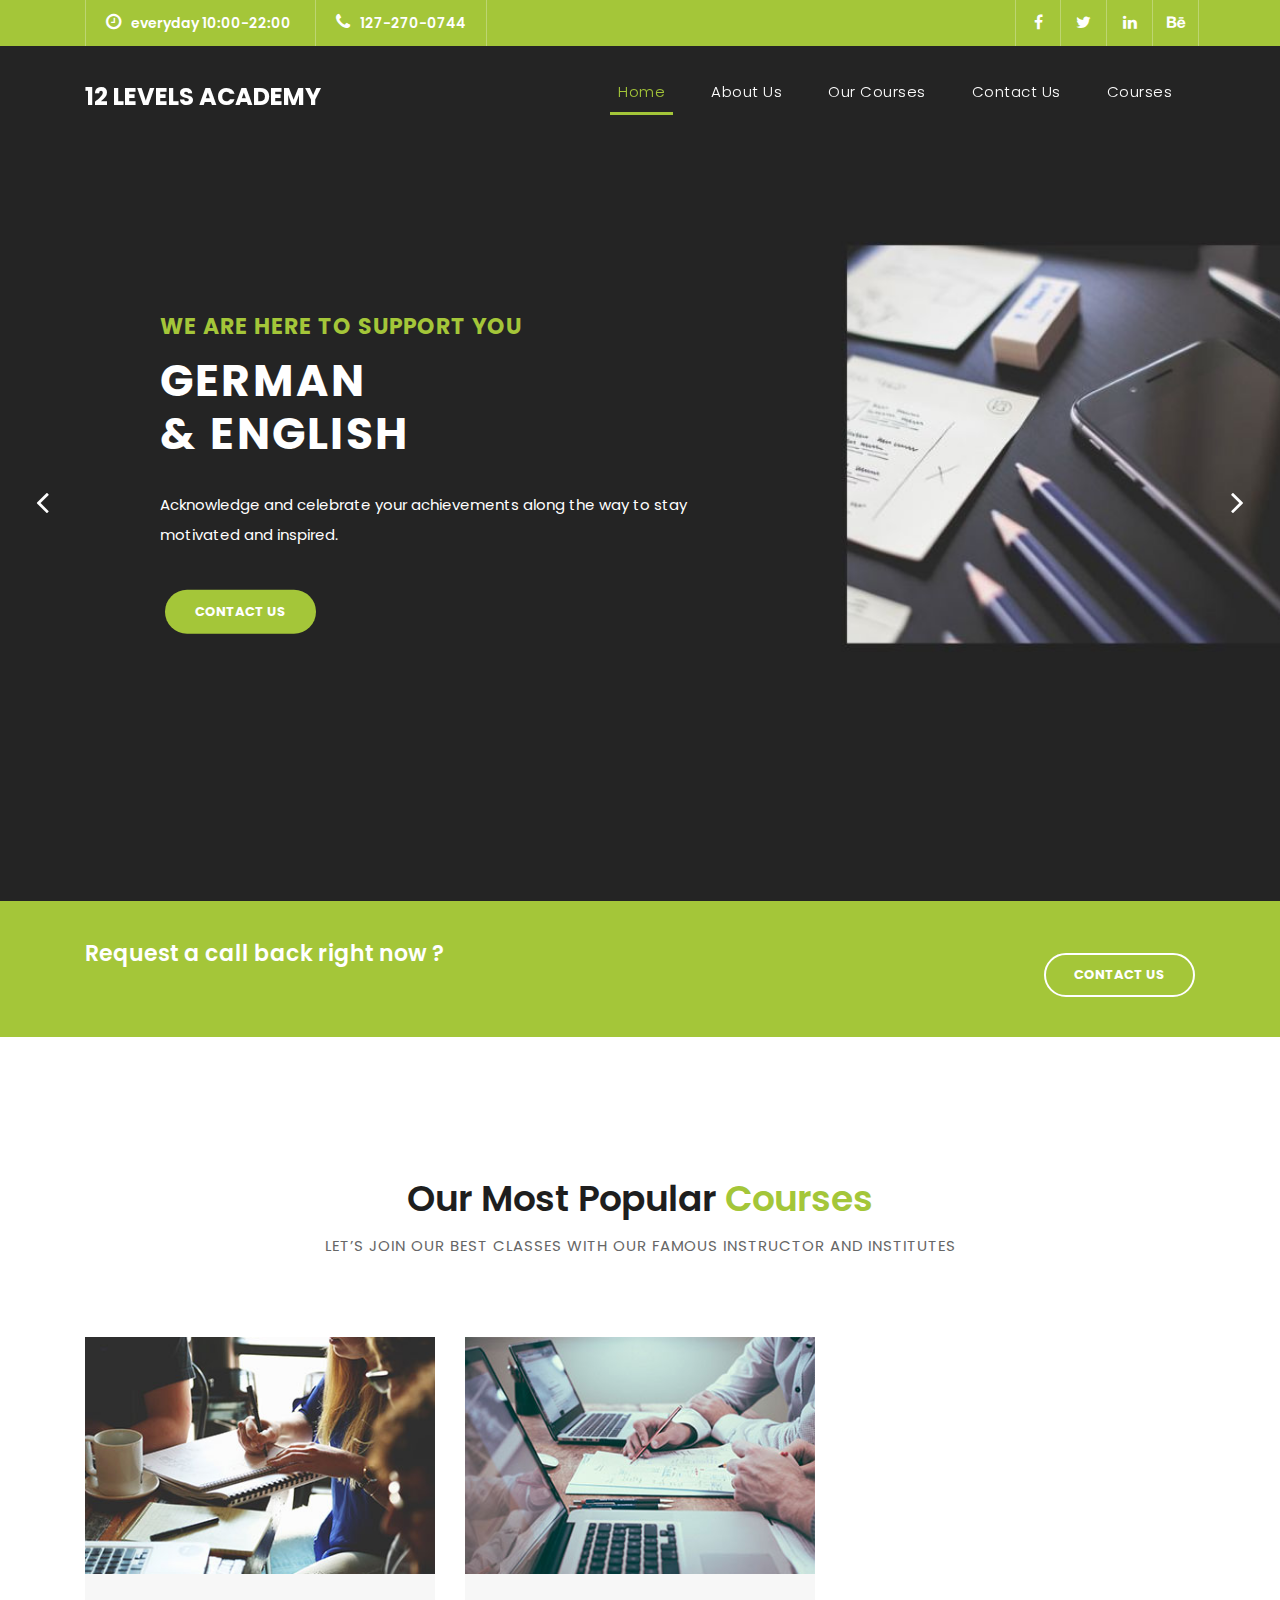
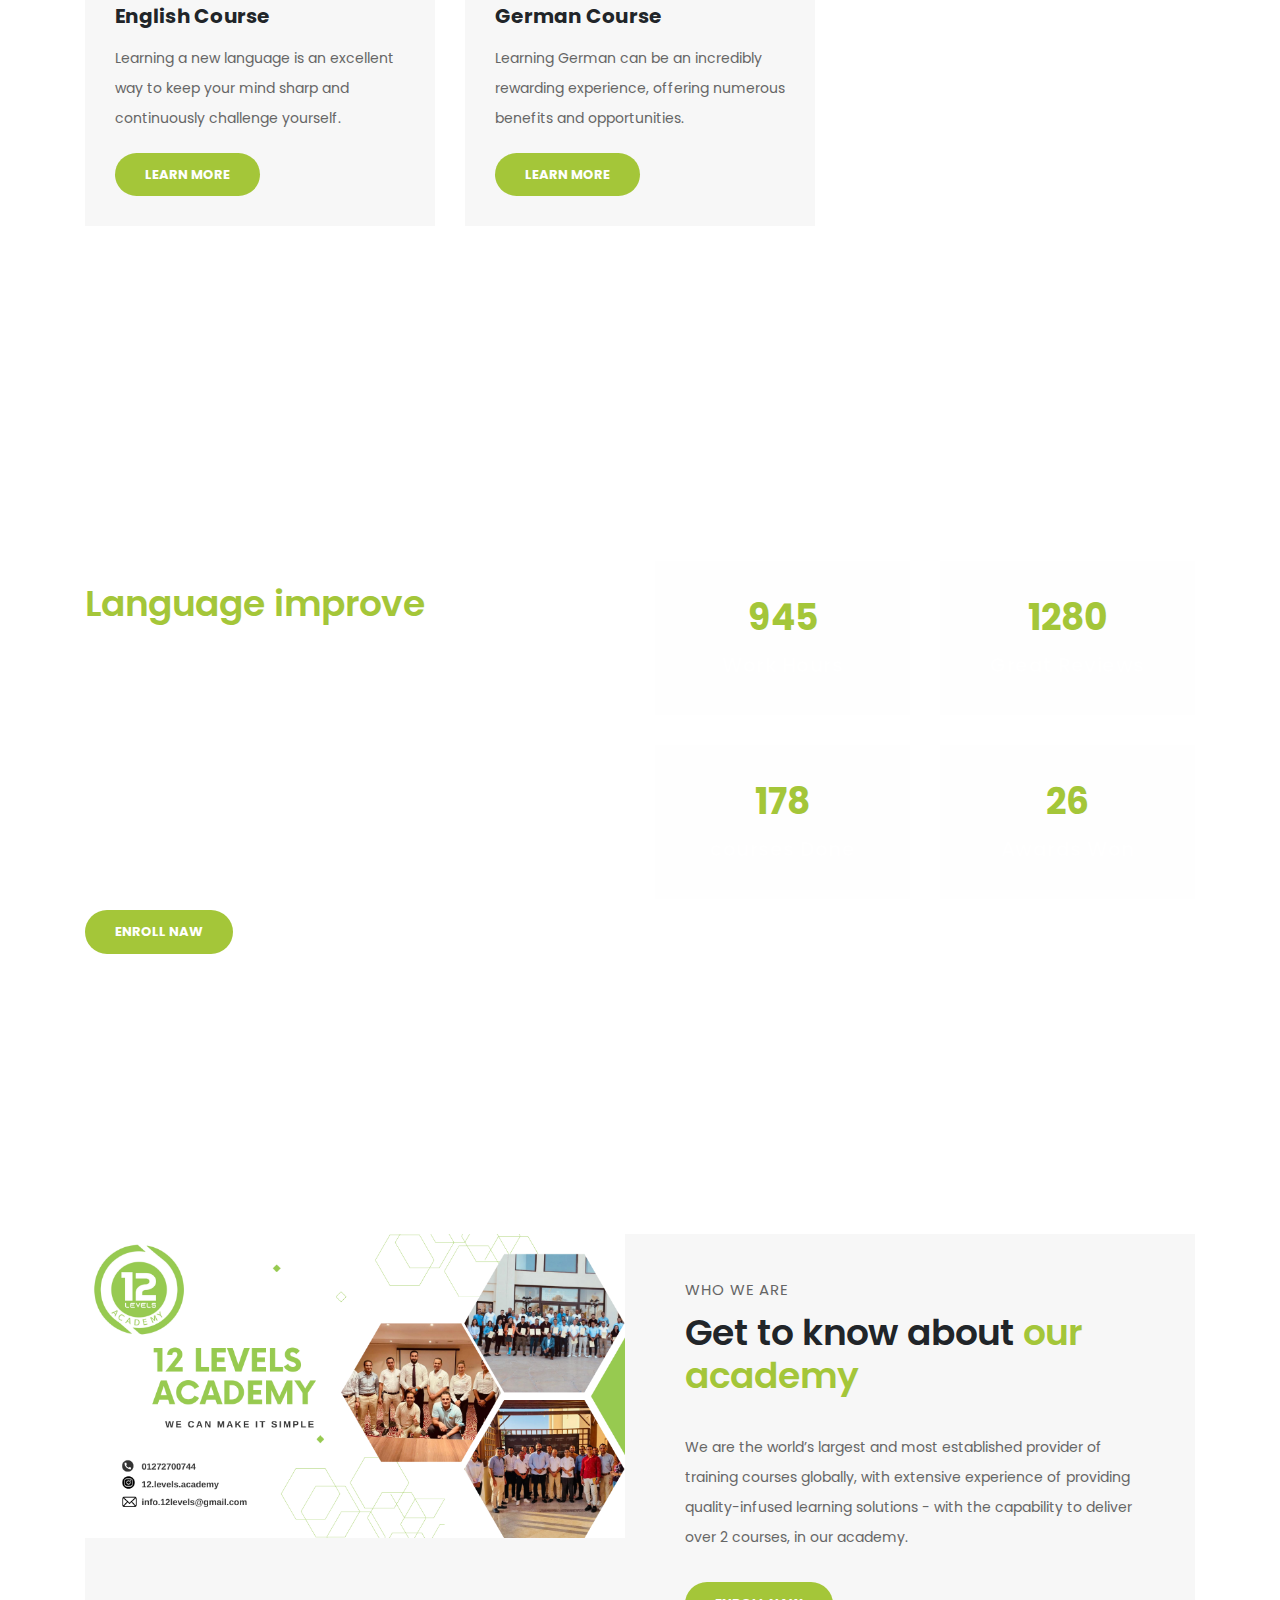
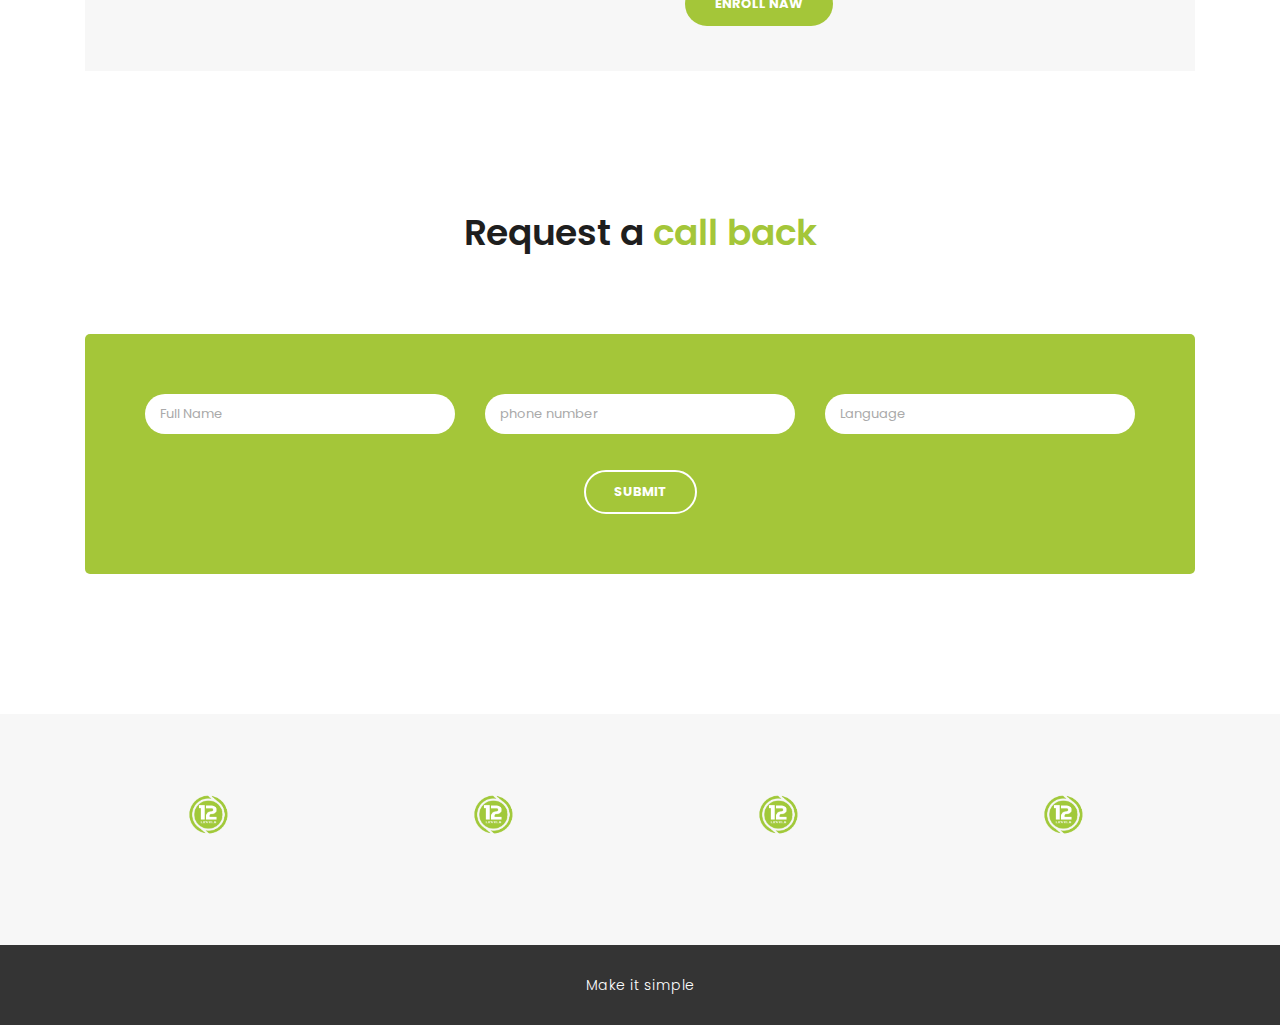
<file: index.html>
<!DOCTYPE html>
<html lang="en">
  <head>
    <meta charset="utf-8" />
    <meta
      name="viewport"
      content="width=device-width, initial-scale=1, shrink-to-fit=no"
    />
    <meta name="description" content="" />
    <meta name="author" content="TemplateMo" />
    <link
      href="https://fonts.googleapis.com/css?family=Poppins:100,200,300,400,500,600,700,800,900&display=swap"
      rel="stylesheet"
    />

    <title>12 levels academy</title>

    <!-- Bootstrap core CSS -->
    <link href="vendor/bootstrap/css/bootstrap.min.css" rel="stylesheet" />

    <!-- Additional CSS Files -->
    <link rel="stylesheet" href="assets/css/fontawesome.css" />
    <link rel="stylesheet" href="assets/css/templatemo-finance-business.css" />
    <link rel="stylesheet" href="assets/css/owl.css" />
    <!--

Finance Business TemplateMo

https://templatemo.com/tm-545-finance-business

-->
  </head>

  <body>
    <!-- ***** Preloader Start ***** -->
    <div id="preloader">
      <div class="jumper">
        <div></div>
        <div></div>
        <div></div>
      </div>
    </div>
    <!-- ***** Preloader End ***** -->

    <!-- Header -->
    <div class="sub-header">
      <div class="container">
        <div class="row">
          <div class="col-md-8 col-xs-12">
            <ul class="left-info">
              <li>
                <a href="#"
                  ><i class="fa fa-clock-o"></i>everyday 10:00-22:00</a
                >
              </li>
              <li>
                <a href="#"><i class="fa fa-phone"></i>127-270-0744</a>
              </li>
            </ul>
          </div>
          <div class="col-md-4">
            <ul class="right-icons">
              <li>
                <a href="#"><i class="fa fa-facebook"></i></a>
              </li>
              <li>
                <a href="#"><i class="fa fa-twitter"></i></a>
              </li>
              <li>
                <a href="#"><i class="fa fa-linkedin"></i></a>
              </li>
              <li>
                <a href="#"><i class="fa fa-behance"></i></a>
              </li>
            </ul>
          </div>
        </div>
      </div>
    </div>

    <header class="">
      <nav class="navbar navbar-expand-lg">
        <div class="container">
          <a class="navbar-brand" href="index.html"
            ><h2>12 LEVELS ACADEMY</h2></a
          >
          <button
            class="navbar-toggler"
            type="button"
            data-toggle="collapse"
            data-target="#navbarResponsive"
            aria-controls="navbarResponsive"
            aria-expanded="false"
            aria-label="Toggle navigation"
          >
            <span class="navbar-toggler-icon"></span>
          </button>
          <div class="collapse navbar-collapse" id="navbarResponsive">
            <ul class="navbar-nav ml-auto">
              <li class="nav-item active">
                <a class="nav-link" href="#top"
                  >Home
                  <span class="sr-only">(current)</span>
                </a>
              </li>
              <li class="nav-item">
                <a class="nav-link" href="about.html">About Us</a>
              </li>
              <li class="nav-item">
                <a class="nav-link" href="Courses.html">Our Courses</a>
              </li>
              <li class="nav-item">
                <a class="nav-link" href="contact.html">Contact Us</a>
              </li>
              <li class="nav-item">
                <a class="nav-link" href="one-page.html">Courses</a>
              </li>
            </ul>
          </div>
        </div>
      </nav>
    </header>

    <!-- Page Content -->
    <!-- Banner Starts Here -->
    <div class="main-banner header-text" id="top">
      <div class="Modern-Slider">
        <!-- Item -->
        <div class="item item-1">
          <div class="img-fill">
            <div class="text-content">
              <h6>we are here to support you</h6>
              <h4>German<br />&amp; English</h4>
              <p>
                Acknowledge and celebrate your achievements along the way to
                stay motivated and inspired.
              </p>
              <a href="contact.html" class="filled-button">contact us</a>
            </div>
          </div>
        </div>
        <!-- // Item -->
        <!-- Item -->
        <div class="item item-2">
          <div class="img-fill">
            <div class="text-content">
              <h6>we are here to support you</h6>
              <h4>German<br />&amp; English</h4>
              <p>
                Stay Patient and Persistent: Learning can sometimes be
                challenging, but don't get discouraged. Stay patient and keep
                pushing forward, even when things get tough.
              </p>
              <a href="Courses.html" class="filled-button">our services</a>
            </div>
          </div>
        </div>
        <!-- // Item -->
        <!-- Item -->
        <div class="item item-3">
          <div class="img-fill">
            <div class="text-content">
              <h6>we have a solid background</h6>
              <h4>German<br />&amp; English</h4>
              <p>
                Determine what you want to learn and why you want to learn
                it.<br />
                Having clear goals will help you stay focused and motivated.
              </p>
              <a href="about.html" class="filled-button">learn more</a>
            </div>
          </div>
        </div>
        <!-- // Item -->
      </div>
    </div>
    <!-- Banner Ends Here -->

    <div class="request-form">
      <div class="container">
        <div class="row">
          <div class="col-md-8">
            <h4>Request a call back right now ?</h4>
            <!-- <span>Mauris ut dapibus velit cras interdum nisl ac urna tempor mollis.</span> -->
          </div>
          <div class="col-md-4">
            <a href="contact.html" class="border-button">Contact Us</a>
          </div>
        </div>
      </div>
    </div>

    <div class="services">
      <div class="container">
        <div class="row">
          <div class="col-md-12">
            <div class="section-heading">
              <h2>Our Most Popular <em>Courses</em></h2>
              <span
                >Let’s join our best classes with our famous instructor and
                institutes</span
              >
            </div>
          </div>

          <div class="col-md-4">
            <div class="service-item">
              <img src="assets/images/service_02.jpg" alt="" />
              <div class="down-content">
                <h4>English Course</h4>
                <p>
                  Learning a new language is an excellent way to keep your mind
                  sharp and continuously challenge yourself.
                </p>
                <a href="courses.html" class="filled-button">learn more</a>
              </div>
            </div>
          </div>
          <div class="col-md-4">
            <div class="service-item">
              <img src="assets/images/service_03.jpg" alt="" />
              <div class="down-content">
                <h4>German Course</h4>
                <p>
                  Learning German can be an incredibly rewarding experience,
                  offering numerous benefits and opportunities.
                </p>
                <a href="courses.html" class="filled-button">learn more</a>
              </div>
            </div>
          </div>
        </div>
      </div>
    </div>

    <div class="fun-facts">
      <div class="container">
        <div class="row">
          <div class="col-md-6">
            <div class="left-content">
              <span> Unlock Your Language Potential with Us!</span>
              <h2>Our solutions for your <em>Language improve</em></h2>
              <p>
                we're dedicated to helping you achieve fluency, confidence, and
                mastery in English or German. Here's how we can support your
                language growth journeys <br /><br />"Turn your dreams of
                fluency into reality. Enroll in our language programs at 12
                levels academy and let us guide you towards proficiency with
                passion and expertise.".
              </p>
              <a href="" class="filled-button">Enroll Naw</a>
            </div>
          </div>
          <div class="col-md-6 align-self-center">
            <div class="row">
              <div class="col-md-6">
                <div class="count-area-content">
                  <div class="count-digit">945</div>
                  <div class="count-title">Work Hours</div>
                </div>
              </div>
              <div class="col-md-6">
                <div class="count-area-content">
                  <div class="count-digit">1280</div>
                  <div class="count-title">Great Reviews</div>
                </div>
              </div>
              <div class="col-md-6">
                <div class="count-area-content">
                  <div class="count-digit">178</div>
                  <div class="count-title">courses Done</div>
                </div>
              </div>
              <div class="col-md-6">
                <div class="count-area-content">
                  <div class="count-digit">26</div>
                  <div class="count-title">Awards Won</div>
                </div>
              </div>
            </div>
          </div>
        </div>
      </div>
    </div>

    <div class="more-info">
      <div class="container">
        <div class="row">
          <div class="col-md-12">
            <div class="more-info-content">
              <div class="row">
                <div class="col-md-6">
                  <div class="left-image">
                    <img src="assets/images/12 Levels academy.png" alt="" />
                  </div>
                </div>
                <div class="col-md-6 align-self-center">
                  <div class="right-content">
                    <span>Who we are</span>
                    <h2>Get to know about <em>our academy</em></h2>
                    <p>
                      We are the world’s largest and most established provider
                      of training courses globally, with extensive experience of
                      providing quality-infused learning solutions - with the
                      capability to deliver over 2 courses, in our academy.
                      <!-- <br><br> As market leaders, we have successfully trained over 1 million delegates - demonstrating our
                     internationally-renowned trust and unrivalled premium quality, 
                    to all of our aspiring learners-->
                    </p>

                    <a href="#" class="filled-button">Enroll Naw</a>
                  </div>
                </div>
              </div>
            </div>
          </div>
        </div>
      </div>
    </div>

    <!-- <div class="testimonials">
      <div class="container">
        <div class="row">
          <div class="col-md-12">
            <div class="section-heading">
              <h2>Our Qualified  <em>Instructors</em></h2>
              <span></span>
            </div>
          </div>
          <div class="col-md-12">
            <div class="owl-testimonials owl-carousel">
              
              <div class="testimonial-item">
                <div class="inner-content">
                  <h4>Karim ELTanany</h4>
                  <span>German instructor</span>
                  <img src="assets/images/service_02.jpg" alt="">
                  <p>"
                    "Distinguish through diversity, curiosity, and openness. 12 levels academy is the cultural institute
                     operating worldwide and affiliated with the German. We support learning thelanguages abroad,
                     
                     as well as fostering international cultural cooperation. We provide a comprehensive image of Germany through
                      information about our cultural, social,
                     and political life in our country."."</p>
                </div>
                
              </div>
              
              <div class="testimonial-item">
                <div class="inner-content">
                  <h4>Nada ELbdry</h4>
                  <span>German instructor</span>
                  <img src="assets/images/service_02.jpg" alt="">
                  <p>"In eget leo ante. Sed nibh leo, laoreet accumsan euismod quis, scelerisque a nunc. Mauris accumsan, arcu id ornare malesuada, est nulla luctus nisi."</p>
                </div>
           
              </div>
               -->

    <!-- <div class="testimonial-item">
                <div class="inner-content">
                  <h4>David Wood</h4>
                  <span>Chief Accountant</span>
                  <p>"Ut ultricies maximus turpis, in sollicitudin ligula posuere vel. Donec finibus maximus neque, vitae egestas quam imperdiet nec. Proin nec mauris eu tortor consectetur tristique."</p>
                </div>
                <img src="http://placehold.it/60x60" alt="">
              </div>
              
              <div class="testimonial-item">
                <div class="inner-content">
                  <h4>Andrew Boom</h4>
                  <span>Marketing Head</span>
                  <p>"Curabitur sollicitudin, tortor at suscipit volutpat, nisi arcu aliquet dui, vitae semper sem turpis quis libero. Quisque vulputate lacinia nisl ac lobortis."</p>
                </div>
                <img src="http://placehold.it/60x60" alt="">
              </div>
              
            </div>
          </div>
        </div>
      </div>
    </div> -->

    <div class="callback-form">
      <div class="container">
        <div class="row">
          <div class="col-md-12">
            <div class="section-heading">
              <h2>Request a <em>call back</em></h2>
              <!-- <span>Etiam suscipit ante a odio consequat</span> -->
            </div>
          </div>
          <div class="col-md-12">
            <div class="contact-form">
              <form id="contact" action="" method="post">
                <div class="row">
                  <div class="col-lg-4 col-md-12 col-sm-12">
                    <fieldset>
                      <input
                        name="name"
                        type="text"
                        class="form-control"
                        id="name"
                        placeholder="Full Name"
                        required=""
                      />
                    </fieldset>
                  </div>
                  <div class="col-lg-4 col-md-12 col-sm-12">
                    <fieldset>
                      <input
                        name="email"
                        type="text"
                        class="form-control"
                        id="email"
                        pattern="[^ @]*@[^ @]*"
                        placeholder="phone number"
                        required=""
                      />
                    </fieldset>
                  </div>
                  <div class="col-lg-4 col-md-12 col-sm-12">
                    <fieldset>
                      <input
                        name="subject"
                        type="text"
                        class="form-control"
                        id="subject"
                        placeholder="Language"
                        required=""
                      />
                    </fieldset>
                  </div>
                  <div class="col-lg-12"></div>
                  <div class="col-lg-12">
                    <fieldset>
                      <button
                        type="submit"
                        id="form-submit"
                        class="border-button"
                      >
                        submit
                      </button>
                    </fieldset>
                  </div>
                </div>
              </form>
            </div>
          </div>
        </div>
      </div>
    </div>

    <div class="partners">
      <div class="container">
        <div class="row">
          <div class="col-md-12">
            <div class="owl-partners owl-carousel">
              <div class="partner-item">
                <img src="assets/images/logo.png" title="1" alt="1" />
              </div>

              <div class="partner-item">
                <img src="assets/images/logo.png" title="2" alt="2" />
              </div>

              <div class="partner-item">
                <img src="assets/images/logo.png" title="3" alt="3" />
              </div>

              <div class="partner-item">
                <img src="assets/images/logo.png" title="4" alt="4" />
              </div>

              <div class="partner-item">
                <img src="assets/images/logo.png" title="5" alt="5" />
              </div>
            </div>
          </div>
        </div>
      </div>
    </div>

    <!-- Footer Starts Here -->

    <div class="sub-footer">
      <div class="container">
        <div class="row">
          <div class="col-md-12">
            <p>Make it simple</p>
          </div>
        </div>
      </div>
    </div>

    <!-- Bootstrap core JavaScript -->
    <script src="vendor/jquery/jquery.min.js"></script>
    <script src="vendor/bootstrap/js/bootstrap.bundle.min.js"></script>

    <!-- Additional Scripts -->
    <script src="assets/js/custom.js"></script>
    <script src="assets/js/owl.js"></script>
    <script src="assets/js/slick.js"></script>
    <script src="assets/js/accordions.js"></script>

    <script language="text/Javascript">
      cleared[0] = cleared[1] = cleared[2] = 0; //set a cleared flag for each field
      function clearField(t) {
        //declaring the array outside of the
        if (!cleared[t.id]) {
          // function makes it static and global
          cleared[t.id] = 1; // you could use true and false, but that's more typing
          t.value = ""; // with more chance of typos
          t.style.color = "#fff";
        }
      }
    </script>
  </body>
</html>
</file>
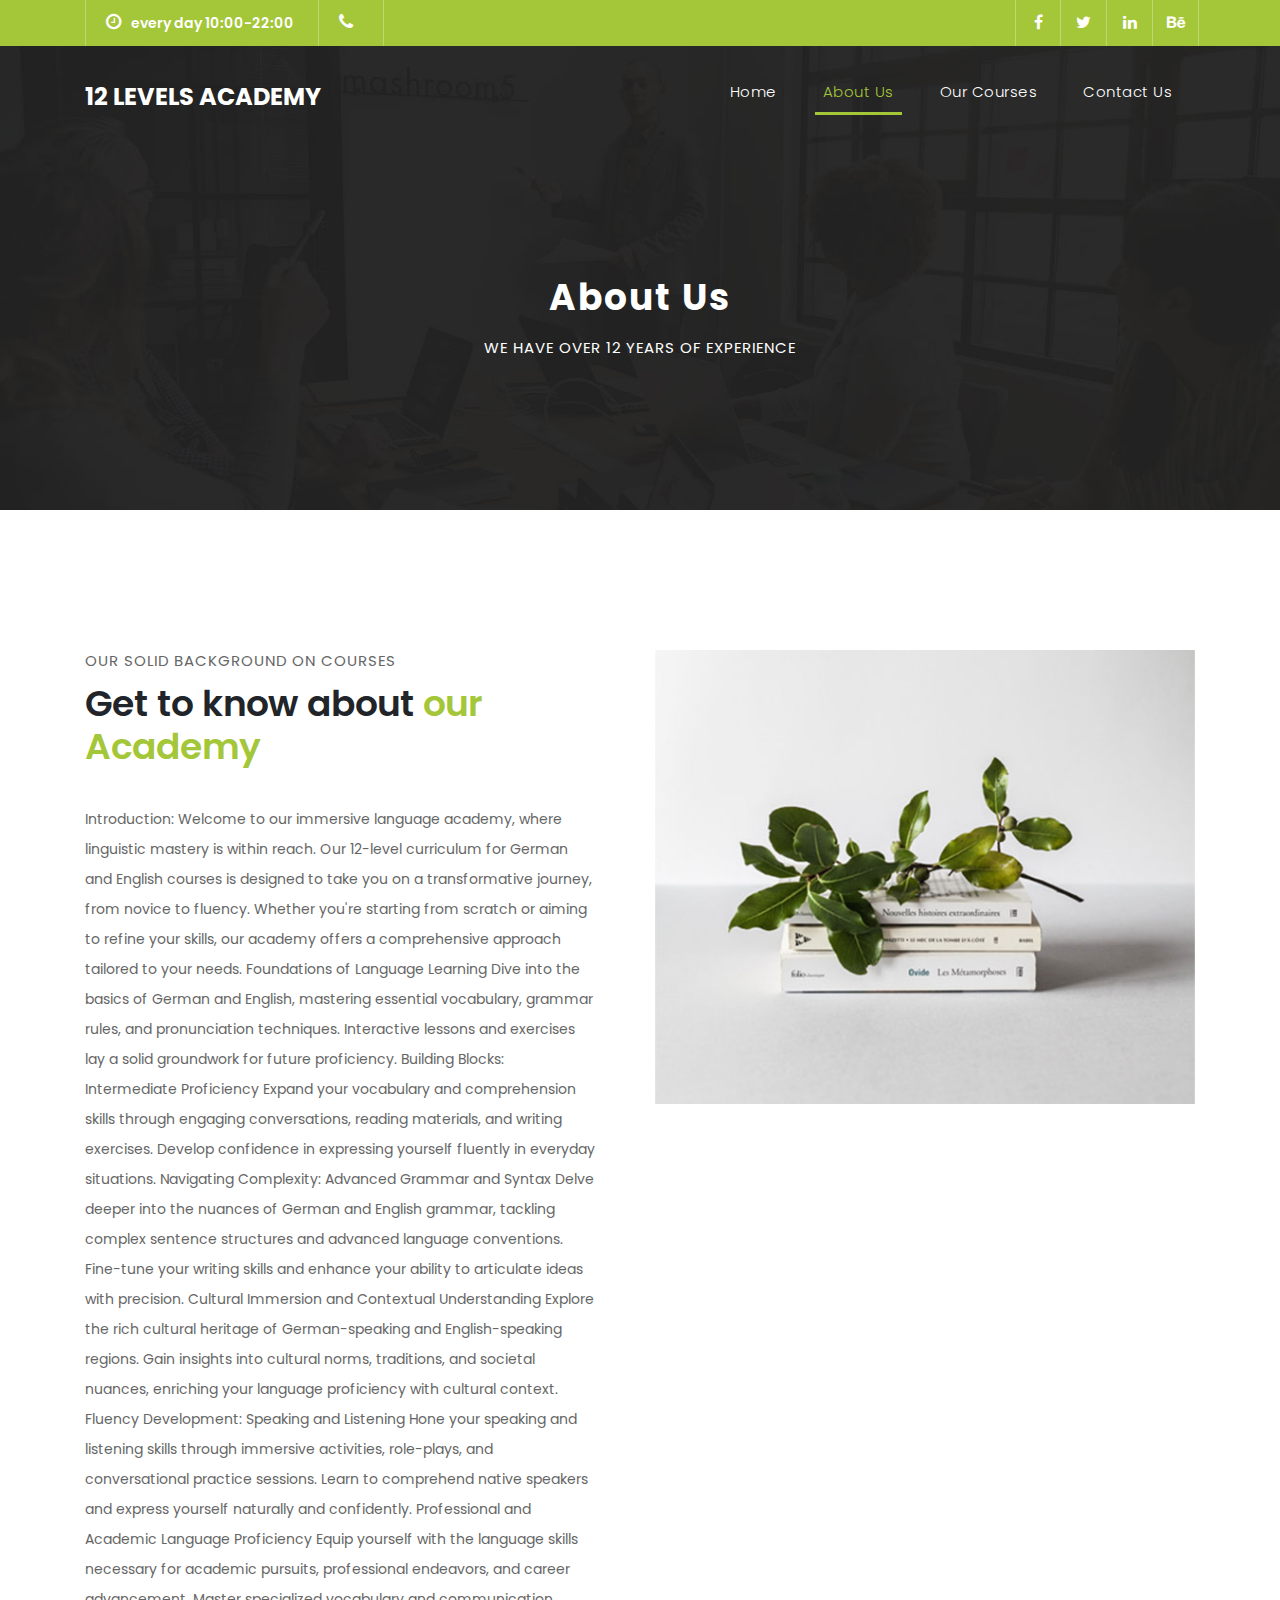
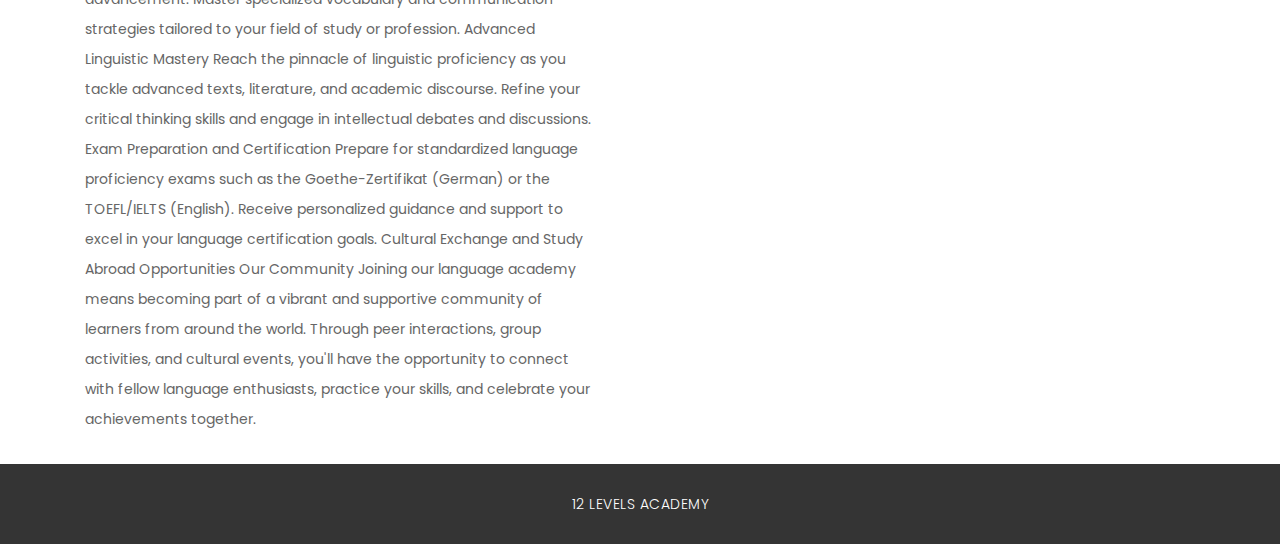
<file: about.html>
<!DOCTYPE html>
<html lang="en">

  <head>

    <meta charset="utf-8">
    <meta name="viewport" content="width=device-width, initial-scale=1, shrink-to-fit=no">
    <meta name="description" content="">
    <meta name="author" content="TemplateMo">
    <link href="https://fonts.googleapis.com/css?family=Poppins:100,200,300,400,500,600,700,800,900&display=swap" rel="stylesheet">

    <title>12 levels academy</title>

    <!-- Bootstrap core CSS -->
    <link href="vendor/bootstrap/css/bootstrap.min.css" rel="stylesheet">

    <!-- Additional CSS Files -->
    <link rel="stylesheet" href="assets/css/fontawesome.css">
    <link rel="stylesheet" href="assets/css/templatemo-finance-business.css">
    <link rel="stylesheet" href="assets/css/owl.css">
<!--

Finance Business TemplateMo

https://templatemo.com/tm-545-finance-business

-->
  </head>

  <body>

    <!-- ***** Preloader Start ***** -->
    <div id="preloader">
        <div class="jumper">
            <div></div>
            <div></div>
            <div></div>
        </div>
    </div>  
    <!-- ***** Preloader End ***** -->

    <!-- Header -->
    <div class="sub-header">
      <div class="container">
        <div class="row">
          <div class="col-md-8 col-xs-12">
            <ul class="left-info">
              <li><a href="#"><i class="fa fa-clock-o"></i>every day 10:00-22:00</a></li>
              <li><a href="#"><i class="fa fa-phone"></i></a></li>
            </ul>
          </div>
          <div class="col-md-4">
            <ul class="right-icons">
              <li><a href="#"><i class="fa fa-facebook"></i></a></li>
              <li><a href="#"><i class="fa fa-twitter"></i></a></li>
              <li><a href="#"><i class="fa fa-linkedin"></i></a></li>
              <li><a href="#"><i class="fa fa-behance"></i></a></li>
            </ul>
          </div>
        </div>
      </div>
    </div>
    
    <header class="">
      <nav class="navbar navbar-expand-lg">
        <div class="container">
          <a class="navbar-brand" href="index.html"><h2>12 Levels Academy</h2></a>
          <button class="navbar-toggler" type="button" data-toggle="collapse" data-target="#navbarResponsive" aria-controls="navbarResponsive" aria-expanded="false" aria-label="Toggle navigation">
            <span class="navbar-toggler-icon"></span>
          </button>
          <div class="collapse navbar-collapse" id="navbarResponsive">
            <ul class="navbar-nav ml-auto">
              <li class="nav-item">
                <a class="nav-link" href="index.html">Home
                  <span class="sr-only">(current)</span>
                </a>
              </li>
              <li class="nav-item active">
                <a class="nav-link" href="about.html">About Us</a>
              </li>
              <li class="nav-item">
                <a class="nav-link" href="courses.html">Our Courses</a>
              </li>
              <li class="nav-item">
                <a class="nav-link" href="contact.html">Contact Us</a>
              </li>
              <!-- <li class="nav-item">
                <a class="nav-link" href="one-page.html">Online Courses</a>
              </li> -->
            </ul>
          </div>
        </div>
      </nav>
    </header>

    <!-- Page Content -->
    <div class="page-heading header-text">
      <div class="container">
        <div class="row">
          <div class="col-md-12">
            <h1>About Us</h1>
            <span>We have over 12 years of experience</span>
          </div>
        </div>
      </div>
    </div>

    <div class="more-info about-info">
      <div class="container">
        <div class="row">
          <div class="col-md-12">
            <div class="more-info-content">
              <div class="row">
                <div class="col-md-6 align-self-center">
                  <div class="right-content">
                    <span>our solid background on courses</span>
                    <h2>Get to know about <em>our Academy</em></h2>
                    <p>

  
                      Introduction:
                      Welcome to our immersive language academy, where linguistic mastery is within reach. Our 12-level curriculum for German and English courses is designed to take you on a transformative journey, from novice to fluency. Whether you're starting from scratch or aiming to refine your skills, our academy offers a comprehensive approach tailored to your needs.
                      
                      Foundations of Language Learning
                      
                      Dive into the basics of German and English, mastering essential vocabulary, grammar rules, and pronunciation techniques.
                      Interactive lessons and exercises lay a solid groundwork for future proficiency.
                      Building Blocks: Intermediate Proficiency
                      
                      Expand your vocabulary and comprehension skills through engaging conversations, reading materials, and writing exercises.
                      Develop confidence in expressing yourself fluently in everyday situations.
                      Navigating Complexity: Advanced Grammar and Syntax
                      
                      Delve deeper into the nuances of German and English grammar, tackling complex sentence structures and advanced language conventions.
                      Fine-tune your writing skills and enhance your ability to articulate ideas with precision.
                      Cultural Immersion and Contextual Understanding
                      
                      Explore the rich cultural heritage of German-speaking and English-speaking regions.
                      Gain insights into cultural norms, traditions, and societal nuances, enriching your language proficiency with cultural context.
                      Fluency Development: Speaking and Listening
                      
                      Hone your speaking and listening skills through immersive activities, role-plays, and conversational practice sessions.
                      Learn to comprehend native speakers and express yourself naturally and confidently.
                      Professional and Academic Language Proficiency
                      
                      Equip yourself with the language skills necessary for academic pursuits, professional endeavors, and career advancement.
                      Master specialized vocabulary and communication strategies tailored to your field of study or profession.
                      Advanced Linguistic Mastery
                      
                      Reach the pinnacle of linguistic proficiency as you tackle advanced texts, literature, and academic discourse.
                      Refine your critical thinking skills and engage in intellectual debates and discussions.
                      Exam Preparation and Certification
                      
                      Prepare for standardized language proficiency exams such as the Goethe-Zertifikat (German) or the TOEFL/IELTS (English).
                      Receive personalized guidance and support to excel in your language certification goals.
                      Cultural Exchange and Study Abroad Opportunities
                      
                 
                      
                      Our Community
                      
                      Joining our language academy means becoming part of a vibrant and supportive community of learners from around the world. Through peer interactions, group activities, and cultural events, you'll have the opportunity to connect with fellow language enthusiasts, practice your skills, and celebrate your achievements together.</p>
                    <!-- <a href="" class="filled-button">Read More</a> -->
                  </div>
                </div>
                <div class="col-md-6">
                  <div class="left-image">
                    <img src="assets/images/about-image.jpg" alt="">
                  </div>
                </div>
              </div>
            </div>
          </div>
        </div>
      </div>
    </div>

    <!-- <div class="team">
      <div class="container">
        <div class="row">
          <div class="col-md-12">
            <div class="section-heading">
              <h2>Our team <em>members</em></h2>
              <span>Suspendisse a ante in neque iaculis lacinia</span>
            </div>
          </div>
          <div class="col-md-4">
            <div class="team-item">
              <img src="assets/images/steigenbeger.png" alt="">
              <div class="down-content">
                <h4>William Smith</h4>
                <span>Co-Founder</span>
                <p>In sem sem, dapibus non lacus auctor, ornare sollicitudin lacus. Aliquam ipsum urna, semper quis.</p>
              </div>
            </div>
          </div>
          <div class="col-md-4">
            <div class="team-item">
              <img src="assets/images/team_02.jpg" alt="">
              <div class="down-content">
                <h4>Mary Houston</h4>
                <span>Chief Marketing Officer</span>
                <p>In sem sem, dapibus non lacus auctor, ornare sollicitudin lacus. Aliquam ipsum urna, semper quis.</p>
              </div>
            </div>
          </div>
          <div class="col-md-4">
            <div class="team-item">
              <img src="assets/images/team_03.jpg" alt="">
              <div class="down-content">
                <h4>Paul Walker</h4>
                <span>Financial Analyst</span>
                <p>In sem sem, dapibus non lacus auctor, ornare sollicitudin lacus. Aliquam ipsum urna, semper quis.</p>
              </div>
            </div>
          </div>
        </div>
      </div>
    </div> -->

    <!-- <div class="fun-facts">
      <div class="container">
        <div class="row">
          <div class="col-md-6">
            <div class="left-content">
              <span>Lorem ipsum dolor sit amet</span>
              <h2>Our solutions for your <em>business growth</em></h2>
              <p>Pellentesque ultrices at turpis in vestibulum. Aenean pretium elit nec congue elementum. Nulla luctus laoreet porta. Maecenas at nisi tempus, porta metus vitae, faucibus augue. 
              <br><br>Fusce et venenatis ex. Quisque varius, velit quis dictum sagittis, odio velit molestie nunc, ut posuere ante tortor ut neque.</p>
              <a href="" class="filled-button">Read More</a>
            </div>
          </div>
          <div class="col-md-6 align-self-center">
            <div class="row">
              <div class="col-md-6">
                <div class="count-area-content">
                  <div class="count-digit">945</div>
                  <div class="count-title">Work Hours</div>
                </div>
              </div>
              <div class="col-md-6">
                <div class="count-area-content">
                  <div class="count-digit">1280</div>
                  <div class="count-title">Great Reviews</div>
                </div>
              </div>
              <div class="col-md-6">
                <div class="count-area-content">
                  <div class="count-digit">578</div>
                  <div class="count-title">Projects Done</div>
                </div>
              </div>
              <div class="col-md-6">
                <div class="count-area-content">
                  <div class="count-digit">26</div>
                  <div class="count-title">Awards Won</div>
                </div>
              </div>
            </div>
          </div>
        </div>
      </div>
    </div>

    <div class="testimonials">
      <div class="container">
        <div class="row">
          <div class="col-md-12">
            <div class="section-heading">
              <h2>What they say <em>about us</em></h2>
              <span>testimonials from our greatest clients</span>
            </div>
          </div>
          <div class="col-md-12">
            <div class="owl-testimonials owl-carousel">
              
              <div class="testimonial-item">
                <div class="inner-content">
                  <h4>George Walker</h4>
                  <span>Chief Financial Analyst</span>
                  <p>"Nulla ullamcorper, ipsum vel condimentum congue, mi odio vehicula tellus, sit amet malesuada justo sem sit amet quam. Pellentesque in sagittis lacus."</p>
                </div>
                <img src="http://placehold.it/60x60" alt="">
              </div>
              
              <div class="testimonial-item">
                <div class="inner-content">
                  <h4>John Smith</h4>
                  <span>Market Specialist</span>
                  <p>"In eget leo ante. Sed nibh leo, laoreet accumsan euismod quis, scelerisque a nunc. Mauris accumsan, arcu id ornare malesuada, est nulla luctus nisi."</p>
                </div>
                <img src="http://placehold.it/60x60" alt="">
              </div>
              
              <div class="testimonial-item">
                <div class="inner-content">
                  <h4>David Wood</h4>
                  <span>Chief Accountant</span>
                  <p>"Ut ultricies maximus turpis, in sollicitudin ligula posuere vel. Donec finibus maximus neque, vitae egestas quam imperdiet nec. Proin nec mauris eu tortor consectetur tristique."</p>
                </div>
                <img src="http://placehold.it/60x60" alt="">
              </div>
              
              <div class="testimonial-item">
                <div class="inner-content">
                  <h4>Andrew Boom</h4>
                  <span>Marketing Head</span>
                  <p>"Curabitur sollicitudin, tortor at suscipit volutpat, nisi arcu aliquet dui, vitae semper sem turpis quis libero. Quisque vulputate lacinia nisl ac lobortis."</p>
                </div>
                <img src="http://placehold.it/60x60" alt="">
              </div>
              
            </div>
          </div>
        </div>
      </div>
    </div> -->

    <!-- Footer Starts Here -->
    <!-- <footer>
      <div class="container">
        <div class="row">
          <div class="col-md-3 footer-item">
            <h4>Finance Business</h4>
            <p>Vivamus tellus mi. Nulla ne cursus elit,vulputate. Sed ne cursus augue hasellus lacinia sapien vitae.</p>
            <ul class="social-icons">
              <li><a rel="nofollow" href="https://fb.com/templatemo" target="_blank"><i class="fa fa-facebook"></i></a></li>
              <li><a href="#"><i class="fa fa-twitter"></i></a></li>
              <li><a href="#"><i class="fa fa-linkedin"></i></a></li>
              <li><a href="#"><i class="fa fa-behance"></i></a></li>
            </ul>
          </div>
          <div class="col-md-3 footer-item">
            <h4>Useful Links</h4>
            <ul class="menu-list">
              <li><a href="#">Vivamus ut tellus mi</a></li>
              <li><a href="#">Nulla nec cursus elit</a></li>
              <li><a href="#">Vulputate sed nec</a></li>
              <li><a href="#">Cursus augue hasellus</a></li>
              <li><a href="#">Lacinia ac sapien</a></li>
            </ul>
          </div>
          <div class="col-md-3 footer-item">
            <h4>Additional Pages</h4>
            <ul class="menu-list">
              <li><a href="#">About Us</a></li>
              <li><a href="#">How We Work</a></li>
              <li><a href="#">Quick Support</a></li>
              <li><a href="#">Contact Us</a></li>
              <li><a href="#">Privacy Policy</a></li>
            </ul>
          </div>
          <div class="col-md-3 footer-item last-item">
            <h4>Contact Us</h4>
            <div class="contact-form">
              <form id="contact footer-contact" action="" method="post">
                <div class="row">
                  <div class="col-lg-12 col-md-12 col-sm-12">
                    <fieldset>
                      <input name="name" type="text" class="form-control" id="name" placeholder="Full Name" required="">
                    </fieldset>
                  </div>
                  <div class="col-lg-12 col-md-12 col-sm-12">
                    <fieldset>
                      <input name="email" type="text" class="form-control" id="email" pattern="[^ @]*@[^ @]*" placeholder="E-Mail Address" required="">
                    </fieldset>
                  </div>
                  <div class="col-lg-12">
                    <fieldset>
                      <textarea name="message" rows="6" class="form-control" id="message" placeholder="Your Message" required=""></textarea>
                    </fieldset>
                  </div>
                  <div class="col-lg-12">
                    <fieldset>
                      <button type="submit" id="form-submit" class="filled-button">Send Message</button>
                    </fieldset>
                  </div>
                </div>
              </form>
            </div> 
          </div>
        </div>
      </div>
    </footer>
     -->
    <div class="sub-footer">
      <div class="container">
        <div class="row">
          <div class="col-md-12">
            <p>12 LEVELS ACADEMY
            
           <a rel="nofollow noopener" href="https://templatmo.com" target="_blank"></a></p>
          </div>
        </div>
      </div>
    </div>

    <!-- Bootstrap core JavaScript -->
    <script src="vendor/jquery/jquery.min.js"></script>
    <script src="vendor/bootstrap/js/bootstrap.bundle.min.js"></script>

    <!-- Additional Scripts -->
    <script src="assets/js/custom.js"></script>
    <script src="assets/js/owl.js"></script>
    <script src="assets/js/slick.js"></script>
    <script src="assets/js/accordions.js"></script>

    <script language = "text/Javascript"> 
      cleared[0] = cleared[1] = cleared[2] = 0; //set a cleared flag for each field
      function clearField(t){                   //declaring the array outside of the
      if(! cleared[t.id]){                      // function makes it static and global
          cleared[t.id] = 1;  // you could use true and false, but that's more typing
          t.value='';         // with more chance of typos
          t.style.color='#fff';
          }
      }
    </script>

  </body>
</html>
</file>
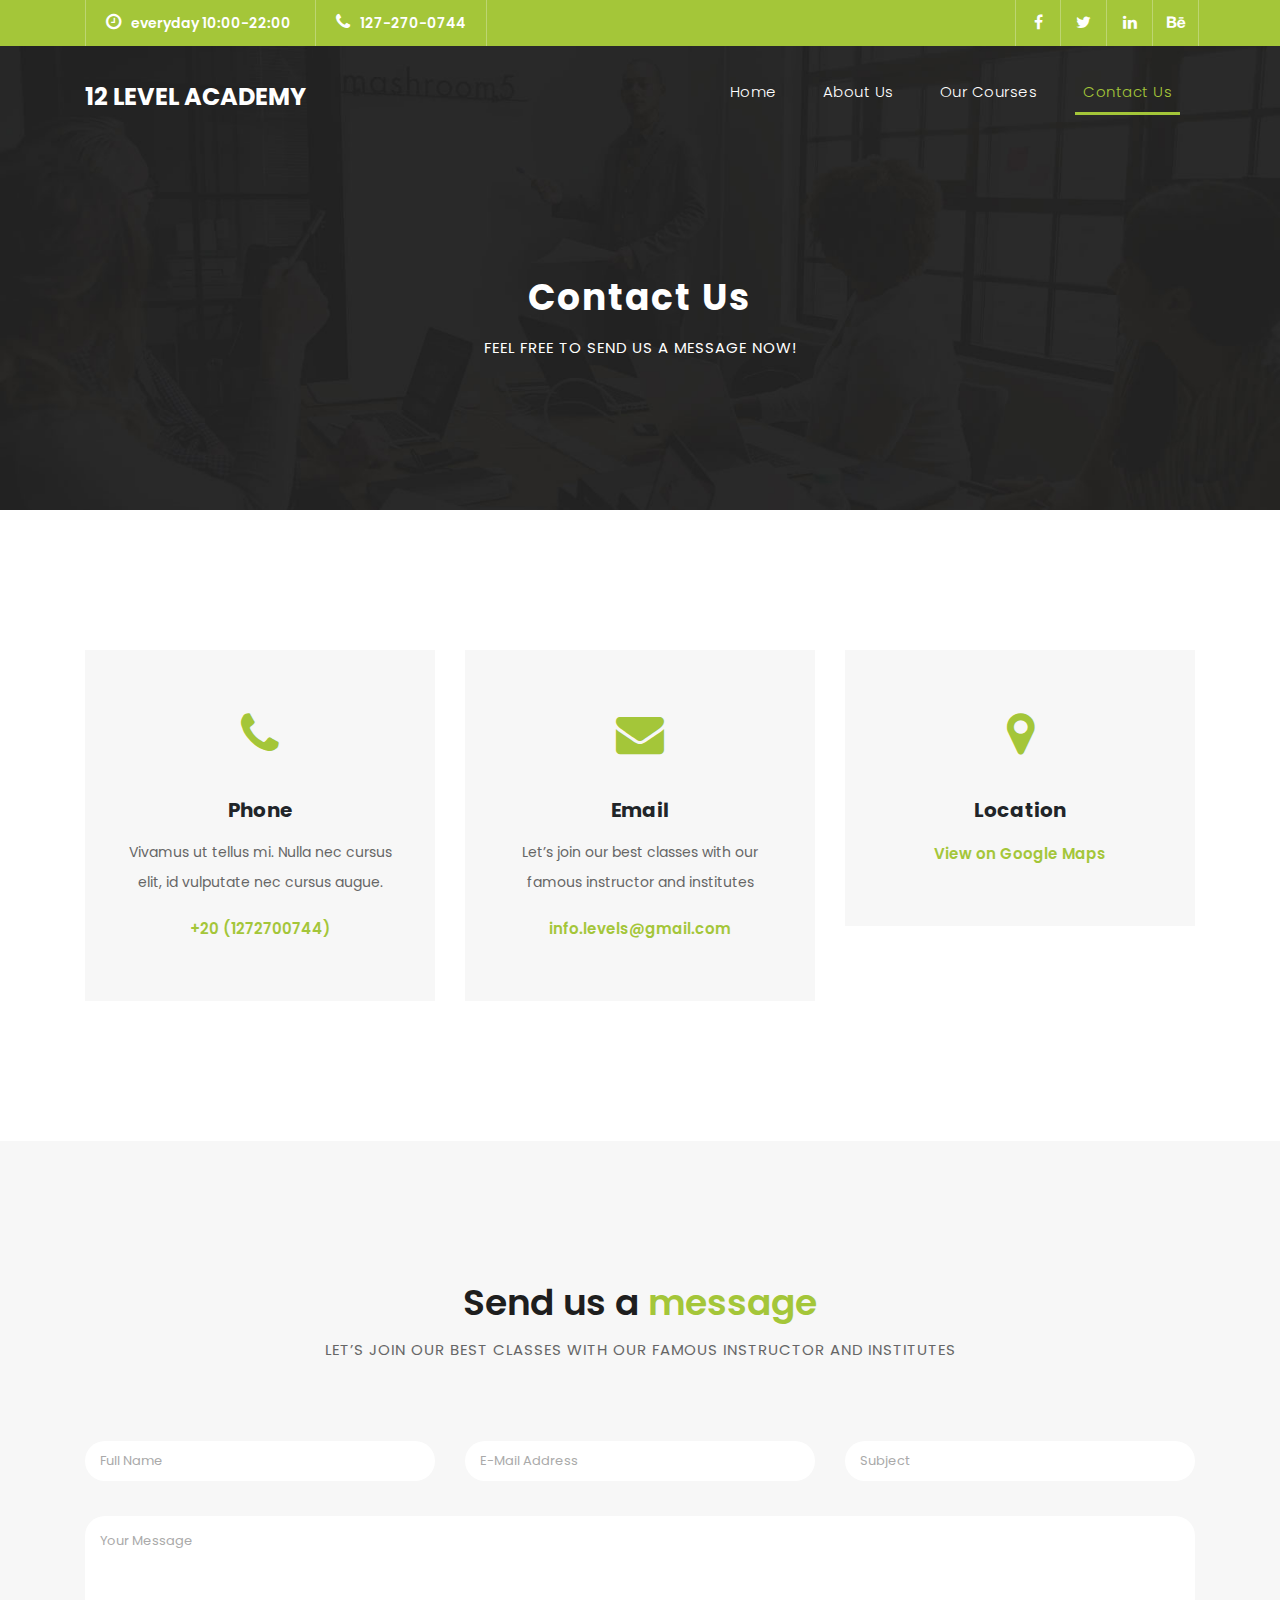
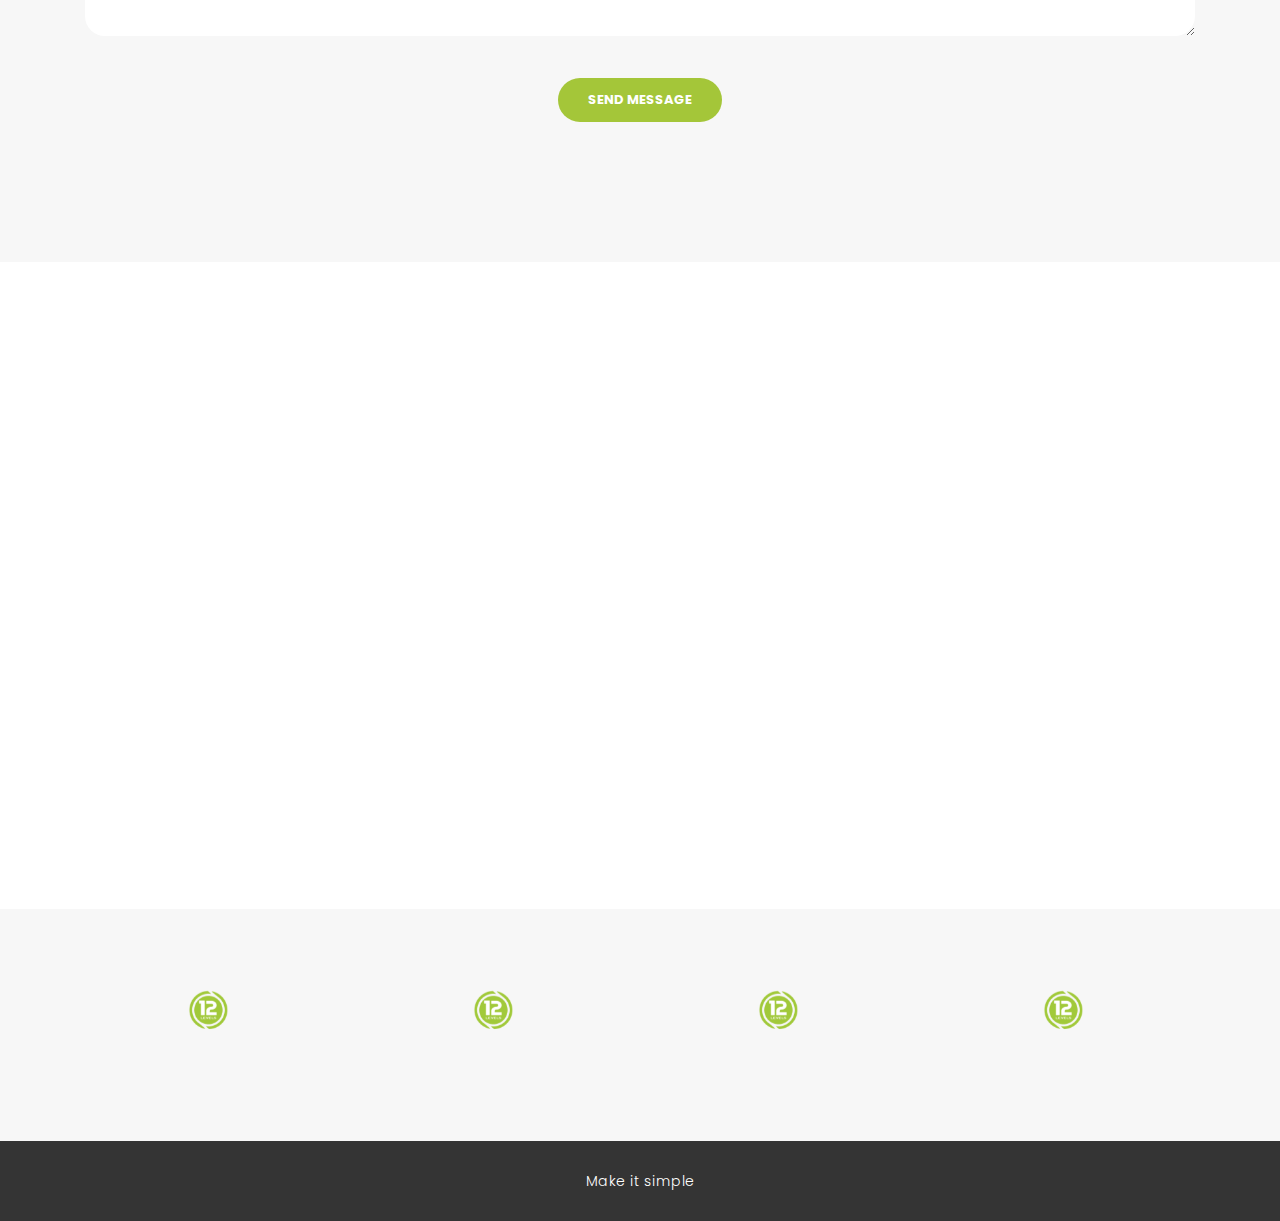
<file: contact.html>
<!DOCTYPE html>
<html lang="en">
  <head>
    <meta charset="utf-8" />
    <meta
      name="viewport"
      content="width=device-width, initial-scale=1, shrink-to-fit=no"
    />
    <meta name="description" content="" />
    <meta name="author" content="TemplateMo" />
    <link
      href="https://fonts.googleapis.com/css?family=Poppins:100,200,300,400,500,600,700,800,900&display=swap"
      rel="stylesheet"
    />

    <title>12 level academy- Contact Page</title>

    <!-- Bootstrap core CSS -->
    <link href="vendor/bootstrap/css/bootstrap.min.css" rel="stylesheet" />

    <!-- Additional CSS Files -->
    <link rel="stylesheet" href="assets/css/fontawesome.css" />
    <link rel="stylesheet" href="assets/css/templatemo-finance-business.css" />
    <link rel="stylesheet" href="assets/css/owl.css" />
    <!--

Finance Business TemplateMo

https://templatemo.com/tm-545-finance-business

-->
  </head>

  <body>
    <!-- ***** Preloader Start ***** -->
    <div id="preloader">
      <div class="jumper">
        <div></div>
        <div></div>
        <div></div>
      </div>
    </div>
    <!-- ***** Preloader End ***** -->

    <!-- Header -->
    <div class="sub-header">
      <div class="container">
        <div class="row">
          <div class="col-md-8 col-xs-12">
            <ul class="left-info">
              <li>
                <a href="#"
                  ><i class="fa fa-clock-o"></i>everyday 10:00-22:00</a
                >
              </li>
              <li>
                <a href="#"><i class="fa fa-phone"></i>127-270-0744</a>
              </li>
            </ul>
          </div>
          <div class="col-md-4">
            <ul class="right-icons">
              <li>
                <a href="#"><i class="fa fa-facebook"></i></a>
              </li>
              <li>
                <a href="#"><i class="fa fa-twitter"></i></a>
              </li>
              <li>
                <a href="#"><i class="fa fa-linkedin"></i></a>
              </li>
              <li>
                <a href="#"><i class="fa fa-behance"></i></a>
              </li>
            </ul>
          </div>
        </div>
      </div>
    </div>

    <header class="">
      <nav class="navbar navbar-expand-lg">
        <div class="container">
          <a class="navbar-brand" href="index.html"
            ><h2>12 level academy</h2></a
          >
          <button
            class="navbar-toggler"
            type="button"
            data-toggle="collapse"
            data-target="#navbarResponsive"
            aria-controls="navbarResponsive"
            aria-expanded="false"
            aria-label="Toggle navigation"
          >
            <span class="navbar-toggler-icon"></span>
          </button>
          <div class="collapse navbar-collapse" id="navbarResponsive">
            <ul class="navbar-nav ml-auto">
              <li class="nav-item">
                <a class="nav-link" href="index.html"
                  >Home
                  <span class="sr-only">(current)</span>
                </a>
              </li>
              <li class="nav-item">
                <a class="nav-link" href="about.html">About Us</a>
              </li>
              <li class="nav-item">
                <a class="nav-link" href="courses.html">our courses</a>
              </li>
              <li class="nav-item active">
                <a class="nav-link" href="contact.html">Contact Us</a>
              </li>
              <!-- <li class="nav-item">
                <a class="nav-link" href="one-page.html">One Page</a>
              </li> -->
            </ul>
          </div>
        </div>
      </nav>
    </header>

    <!-- Page Content -->
    <div class="page-heading header-text">
      <div class="container">
        <div class="row">
          <div class="col-md-12">
            <h1>Contact Us</h1>
            <span>feel free to send us a message now!</span>
          </div>
        </div>
      </div>
    </div>

    <div class="contact-information">
      <div class="container">
        <div class="row">
          <div class="col-md-4">
            <div class="contact-item">
              <i class="fa fa-phone"></i>
              <h4>Phone</h4>
              <p>
                Vivamus ut tellus mi. Nulla nec cursus elit, id vulputate nec
                cursus augue.
              </p>
              <a href="#">+20 (1272700744)</a>
            </div>
          </div>
          <div class="col-md-4">
            <div class="contact-item">
              <i class="fa fa-envelope"></i>
              <h4>Email</h4>
              <p>
                Let’s join our best classes with our famous instructor and
                institutes
              </p>
              <a href="#">info.levels@gmail.com</a>
            </div>
          </div>
          <div class="col-md-4">
            <div class="contact-item">
              <i class="fa fa-map-marker"></i>
              <h4>Location</h4>
              <p></p>
              <a href="https://www.google.com/maps?q=27.1970969,33.8230023&z=17"
                >View on Google Maps</a
              >
            </div>
          </div>
        </div>
      </div>
    </div>

    <div class="callback-form contact-us">
      <div class="container">
        <div class="row">
          <div class="col-md-12">
            <div class="section-heading">
              <h2>Send us a <em>message</em></h2>
              <span
                >Let’s join our best classes with our famous instructor and
                institutes</span
              >
            </div>
          </div>
          <div class="col-md-12">
            <div class="contact-form">
              <form id="contact" action="" method="get">
                <div class="row">
                  <div class="col-lg-4 col-md-12 col-sm-12">
                    <fieldset>
                      <input
                        name="name"
                        type="text"
                        class="form-control"
                        id="name"
                        placeholder="Full Name"
                        required=""
                      />
                    </fieldset>
                  </div>
                  <div class="col-lg-4 col-md-12 col-sm-12">
                    <fieldset>
                      <input
                        name="email"
                        type="text"
                        class="form-control"
                        id="email"
                        pattern="[^ @]*@[^ @]*"
                        placeholder="E-Mail Address"
                        required=""
                      />
                    </fieldset>
                  </div>
                  <div class="col-lg-4 col-md-12 col-sm-12">
                    <fieldset>
                      <input
                        name="subject"
                        type="text"
                        class="form-control"
                        id="subject"
                        placeholder="Subject"
                        required=""
                      />
                    </fieldset>
                  </div>
                  <div class="col-lg-12">
                    <fieldset>
                      <textarea
                        name="message"
                        rows="6"
                        class="form-control"
                        id="message"
                        placeholder="Your Message"
                        required=""
                      ></textarea>
                    </fieldset>
                  </div>
                  <div class="col-lg-12">
                    <fieldset>
                      <button
                        type="submit"
                        id="form-submit"
                        class="filled-button"
                      >
                        Send Message
                      </button>
                    </fieldset>
                  </div>
                </div>
              </form>
            </div>
          </div>
        </div>
      </div>
    </div>

    <div id="map">
      <!-- How to change your own map point
	1. Go to Google Maps
	2. Click on your location point
	3. Click "Share" and choose "Embed map" tab
	4. Copy only URL and paste it within the src="" field below
-->
      <iframe
        src="https://maps.google.com/maps?q=Av.+Lúcio+Costa,+Rio+de+Janeiro+-+RJ,+Brazil&t=&z=13&ie=UTF8&iwloc=&output=embed"
        width="100%"
        height="500px"
        frameborder="0"
        style="border: 0"
        allowfullscreen
      ></iframe>
    </div>

    <!-- <div class="partners contact-partners">
      <div class="container">
        <div class="row">
          <div class="col-md-12">
            <div class="owl-partners owl-carousel">
              <div class="partner-item">
                <img src="assets/images/client-01.png" alt="" />
              </div>
            </div>
          </div>
        </div>
      </div>
    </div> -->
    <div class="partners">
      <div class="container">
        <div class="row">
          <div class="col-md-12">
            <div class="owl-partners owl-carousel">
              <div class="partner-item">
                <img src="assets/images/logo.png" title="1" alt="1" />
              </div>

              <div class="partner-item">
                <img src="assets/images/logo.png" title="2" alt="2" />
              </div>

              <div class="partner-item">
                <img src="assets/images/logo.png" title="3" alt="3" />
              </div>

              <div class="partner-item">
                <img src="assets/images/logo.png" title="4" alt="4" />
              </div>

              <div class="partner-item">
                <img src="assets/images/logo.png" title="5" alt="5" />
              </div>
            </div>
          </div>
        </div>
      </div>
    </div>
    <!-- Footer Starts Here -->
    <!-- <footer>
      <div class="container">
        <div class="row">
          <div class="col-md-3 footer-item">
            <h4>Finance Business</h4>
            <p>
              Vivamus tellus mi. Nulla ne cursus elit,vulputate. Sed ne cursus
              augue hasellus lacinia sapien vitae.
            </p>
            <ul class="social-icons">
              <li>
                <a
                  rel="nofollow"
                  href="https://fb.com/templatemo"
                  target="_blank"
                  ><i class="fa fa-facebook"></i
                ></a>
              </li>
              <li>
                <a href="#"><i class="fa fa-twitter"></i></a>
              </li>
              <li>
                <a href="#"><i class="fa fa-linkedin"></i></a>
              </li>
              <li>
                <a href="#"><i class="fa fa-behance"></i></a>
              </li>
            </ul>
          </div>
          <div class="col-md-3 footer-item">
            <h4>Useful Links</h4>
            <ul class="menu-list">
              <li><a href="#">Vivamus ut tellus mi</a></li>
              <li><a href="#">Nulla nec cursus elit</a></li>
              <li><a href="#">Vulputate sed nec</a></li>
              <li><a href="#">Cursus augue hasellus</a></li>
              <li><a href="#">Lacinia ac sapien</a></li>
            </ul>
          </div>
          <div class="col-md-3 footer-item">
            <h4>Additional Pages</h4>
            <ul class="menu-list">
              <li><a href="#">About Us</a></li>
              <li><a href="#">How We Work</a></li>
              <li><a href="#">Quick Support</a></li>
              <li><a href="#">Contact Us</a></li>
              <li><a href="#">Privacy Policy</a></li>
            </ul>
          </div>
          <div class="col-md-3 footer-item last-item">
            <h4>Contact Us</h4>
            <div class="contact-form">
              <form id="contact footer-contact" action="" method="post">
                <div class="row">
                  <div class="col-lg-12 col-md-12 col-sm-12">
                    <fieldset>
                      <input
                        name="name"
                        type="text"
                        class="form-control"
                        id="name"
                        placeholder="Full Name"
                        required=""
                      />
                    </fieldset>
                  </div>
                  <div class="col-lg-12 col-md-12 col-sm-12">
                    <fieldset>
                      <input
                        name="email"
                        type="text"
                        class="form-control"
                        id="email"
                        pattern="[^ @]*@[^ @]*"
                        placeholder="E-Mail Address"
                        required=""
                      />
                    </fieldset>
                  </div>
                  <div class="col-lg-12">
                    <fieldset>
                      <textarea
                        name="message"
                        rows="6"
                        class="form-control"
                        id="message"
                        placeholder="Your Message"
                        required=""
                      ></textarea>
                    </fieldset>
                  </div>
                  <div class="col-lg-12">
                    <fieldset>
                      <button
                        type="submit"
                        id="form-submit"
                        class="filled-button"
                      >
                        Send Message
                      </button>
                    </fieldset>
                  </div>
                </div>
              </form>
            </div>
          </div>
        </div>
      </div>
    </footer> -->

    <div class="sub-footer">
      <div class="container">
        <div class="row">
          <div class="col-md-12">
            <p>Make it simple</p>
          </div>
        </div>
      </div>
    </div>

    <!-- Bootstrap core JavaScript -->
    <script src="vendor/jquery/jquery.min.js"></script>
    <script src="vendor/bootstrap/js/bootstrap.bundle.min.js"></script>

    <!-- Additional Scripts -->
    <script src="assets/js/custom.js"></script>
    <script src="assets/js/owl.js"></script>
    <script src="assets/js/slick.js"></script>
    <script src="assets/js/accordions.js"></script>

    <script language="text/Javascript">
      cleared[0] = cleared[1] = cleared[2] = 0; //set a cleared flag for each field
      function clearField(t) {
        //declaring the array outside of the
        if (!cleared[t.id]) {
          // function makes it static and global
          cleared[t.id] = 1; // you could use true and false, but that's more typing
          t.value = ""; // with more chance of typos
          t.style.color = "#fff";
        }
      }
    </script>
  </body>
</html>
</file>
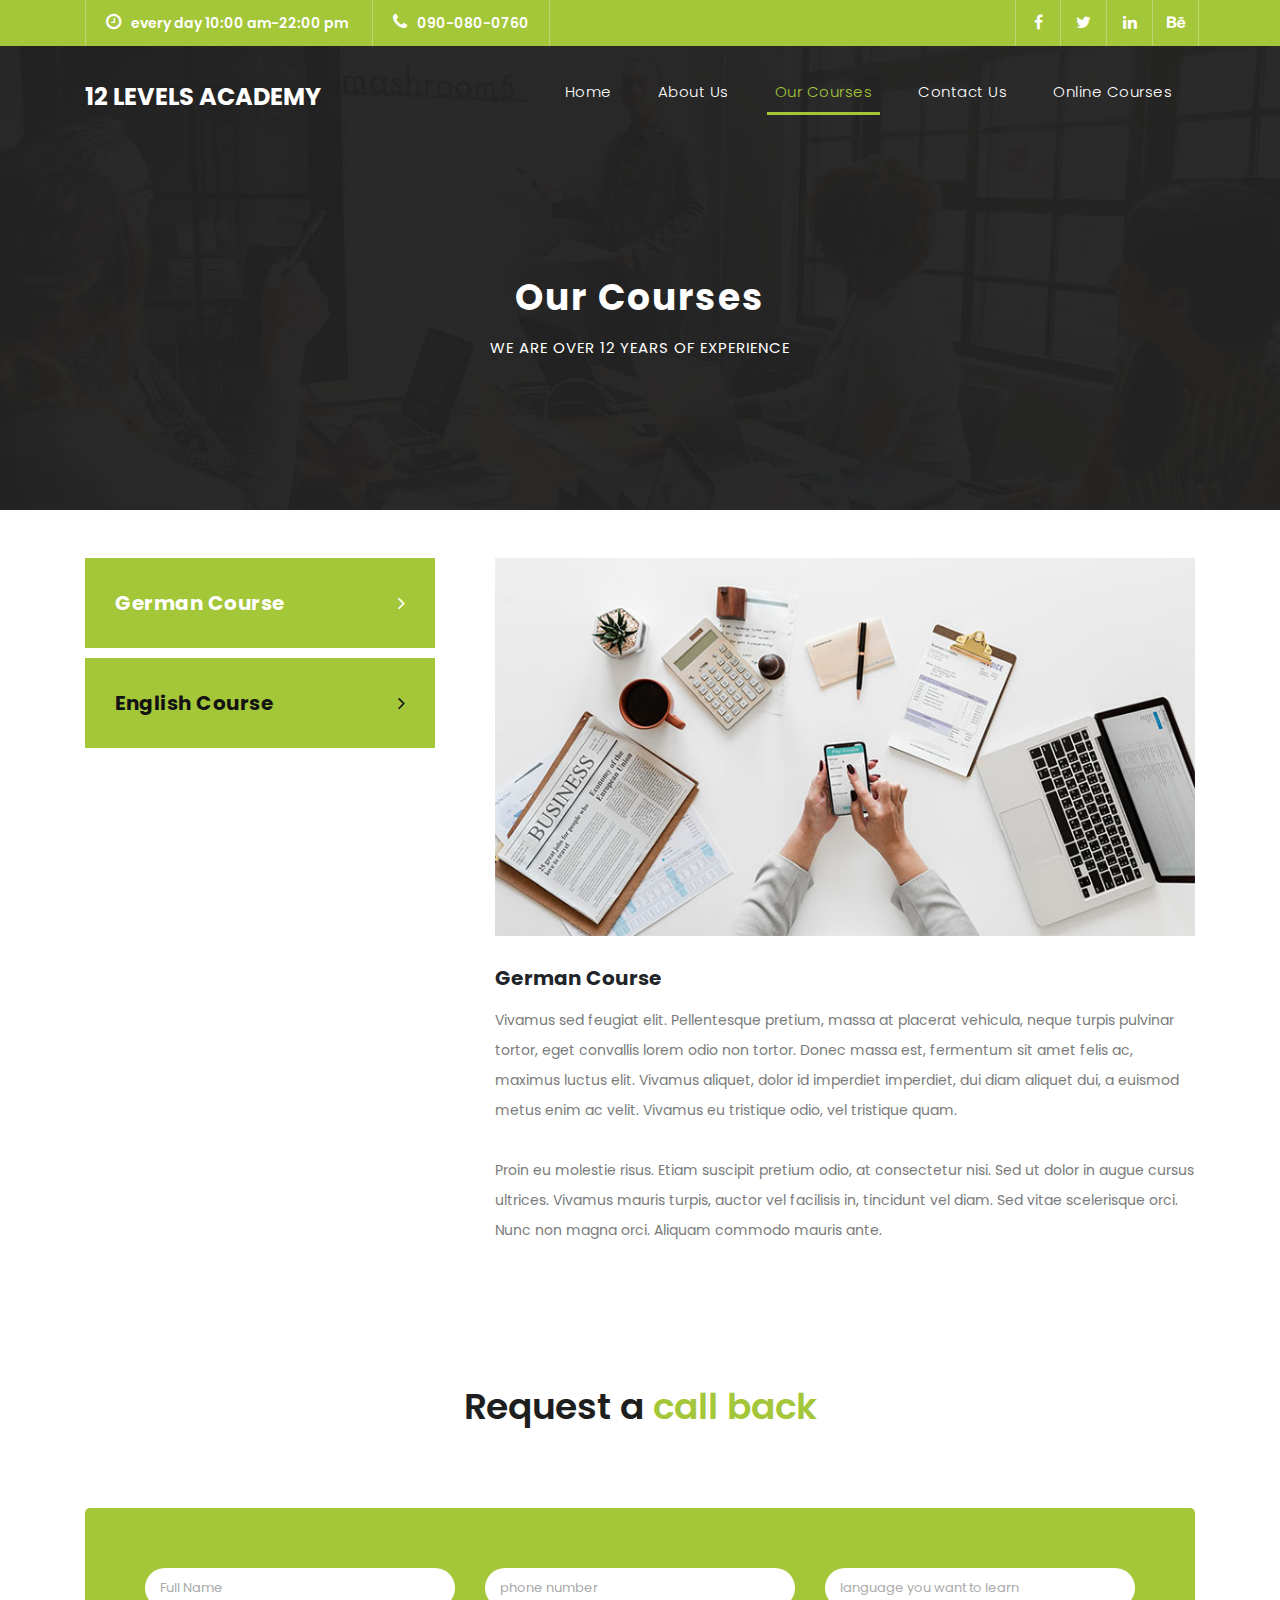
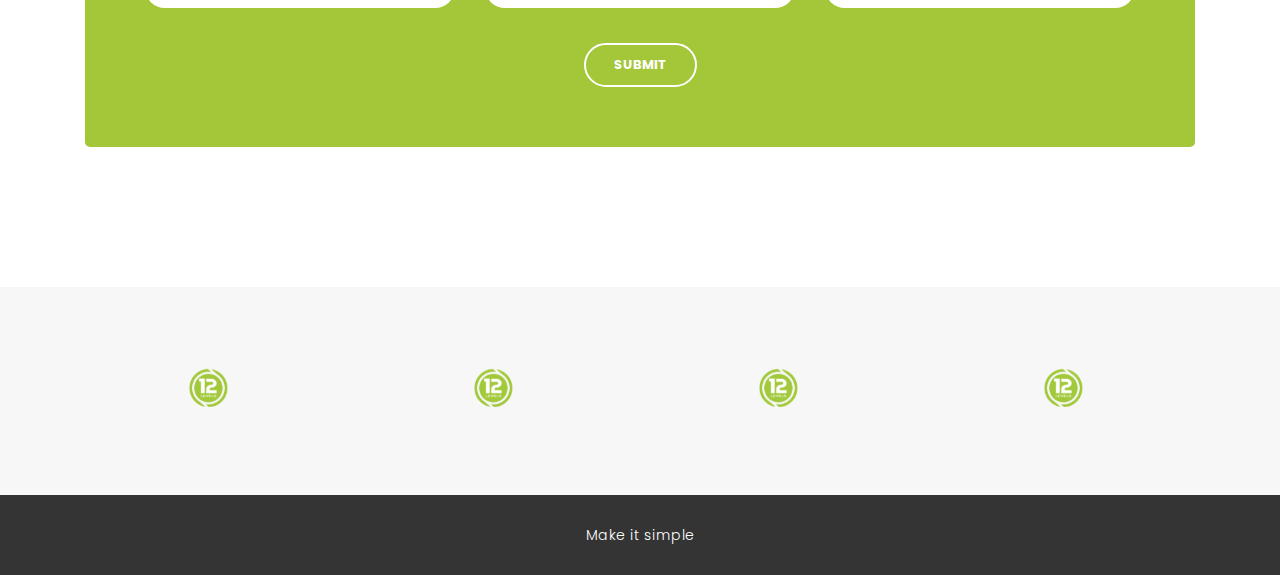
<file: courses.html>
<!DOCTYPE html>
<html lang="en">

  <head>

    <meta charset="utf-8">
    <meta name="viewport" content="width=device-width, initial-scale=1, shrink-to-fit=no">
    <meta name="description" content="">
    <meta name="author" content="TemplateMo">
    <link href="https://fonts.googleapis.com/css?family=Poppins:100,200,300,400,500,600,700,800,900&display=swap" rel="stylesheet">

    <title>12 levels - academy</title>

    <!-- Bootstrap core CSS -->
    <link href="vendor/bootstrap/css/bootstrap.min.css" rel="stylesheet">

    <!-- Additional CSS Files -->
    <link rel="stylesheet" href="assets/css/fontawesome.css">
    <link rel="stylesheet" href="assets/css/templatemo-finance-business.css">
    <link rel="stylesheet" href="assets/css/owl.css">
<!--

Finance Business TemplateMo

https://templatemo.com/tm-545-finance-business

-->
  </head>

  <body>

    <!-- ***** Preloader Start ***** -->
    <div id="preloader">
        <div class="jumper">
            <div></div>
            <div></div>
            <div></div>
        </div>
    </div>  
    <!-- ***** Preloader End ***** -->

    <!-- Header -->
    <div class="sub-header">
      <div class="container">
        <div class="row">
          <div class="col-md-8 col-xs-12">
            <ul class="left-info">
              <li><a href="#"><i class="fa fa-clock-o"></i>every day 10:00 am-22:00 pm</a></li>
              <li><a href="#"><i class="fa fa-phone"></i>090-080-0760</a></li>
            </ul>
          </div>
          <div class="col-md-4">
            <ul class="right-icons">
              <li><a href="#"><i class="fa fa-facebook"></i></a></li>
              <li><a href="#"><i class="fa fa-twitter"></i></a></li>
              <li><a href="#"><i class="fa fa-linkedin"></i></a></li>
              <li><a href="#"><i class="fa fa-behance"></i></a></li>
            </ul>
          </div>
        </div>
      </div>
    </div>
    
    <header class="">
      <nav class="navbar navbar-expand-lg">
        <div class="container">
          <a class="navbar-brand" href="index.html"><h2>12 levels academy</h2></a>
          <button class="navbar-toggler" type="button" data-toggle="collapse" data-target="#navbarResponsive" 
          aria-controls="navbarResponsive" aria-expanded="false" aria-label="Toggle navigation">
            <span class="navbar-toggler-icon"></span>
          </button>
          <div class="collapse navbar-collapse" id="navbarResponsive">
            <ul class="navbar-nav ml-auto">
              <li class="nav-item">
                <a class="nav-link" href="index.html">Home
                  <span class="sr-only">(current)</span>
                </a>
              </li>
              <li class="nav-item">
                <a class="nav-link" href="about.html">About Us</a>
              </li>
              <li class="nav-item active">
                <a class="nav-link" href="Courses.html">Our Courses</a>
              </li>
              <li class="nav-item">
                <a class="nav-link" href="contact.html">Contact Us</a>
              </li>
              <li class="nav-item">
                <a class="nav-link" href="one-page.html">Online Courses</a>
              </li>
            </ul>
          </div>
        </div>
      </nav>
    </header>

    <!-- Page Content -->
    <div class="page-heading header-text">
      <div class="container">
        <div class="row">
          <div class="col-md-12">
            <h1>Our Courses</h1>
            <span>We are over 12 years of experience</span>
          </div>
        </div>
      </div>
    </div>
<div style="color: #ffff;">Lorem ipsum dolor sit amet consectetur adipisicing elit. Amet nam, expedita dolorum sapiente dolorem nulla explicabo aut illo numquam praesentium rem, eligendi facilis temporibus quia sed. Obcaecati nobis voluptatem iusto.</div>
    <div class="single-Courses">
      <div class="container">
        <div class="row" id="tabs">
          <div class="col-md-4">
            <ul>
              <li><a href='#tabs-1'>German Course<i class="fa fa-angle-right"></i></a></li>
              <li><a href='#tabs-2'>English Course<i class="fa fa-angle-right"></i></a></li>

          </div>
          <div class="col-md-8">
            <section class='tabs-content'>
              <article id='tabs-1'>
                <img src="assets/images/single_service_01.jpg" alt="">
                <h4>German Course</h4>
                <p>Vivamus sed feugiat elit. Pellentesque pretium, massa at placerat vehicula, neque turpis pulvinar tortor, eget convallis lorem odio non tortor. Donec massa est, fermentum sit amet felis ac, maximus luctus elit. Vivamus aliquet, dolor id imperdiet imperdiet, dui diam aliquet dui, a euismod metus enim ac velit. Vivamus eu tristique odio, vel tristique quam.
                <br><br>Proin eu molestie risus. Etiam suscipit pretium odio, at consectetur nisi. Sed ut dolor in augue cursus ultrices. Vivamus mauris turpis, auctor vel facilisis in, tincidunt vel diam.
                 Sed vitae scelerisque orci. Nunc non magna orci. Aliquam commodo mauris ante.</p>
                 <!-- <a href="one-page.html" class="filled-button">enroll naw</a> -->

              </article>
              <article id='tabs-2'>
                <img src="assets/images/single_service_02.jpg" alt="">
                <h4>English Course</h4>
                <p>Sed ut dolor in augue cursus ultrices. Vivamus mauris turpis, auctor vel facilisis in, tincidunt vel diam. Sed vitae scelerisque orci. Nunc non magna orci. Aliquam commodo mauris ante, quis posuere nibh vestibulum sit amet
                <br><br>Pellentesque pretium, massa at placerat vehicula, neque turpis
                 pulvinar tortor, eget convallis lorem odio non tortor. Donec massa est,
                  fermentum sit amet felis ac, maximus luctus elit. Vivamus aliquet, dolor 
                  id imperdiet imperdiet, dui diam aliquet dui, a euismod metus enim ac velit.
                   Vivamus eu tristique odio, vel tristique quam.</p>
                   <!-- <a href="one-page.html" class="filled-button">enroll naw</a> -->

              </article>
             
             
            </section>
          </div>
        </div>
      </div>
    </div>

    <div class="callback-form callback-Courses">
      <div class="container">
        <div class="row">
          <div class="col-md-12">
            <div class="section-heading">
              <h2>Request a <em>call back</em></h2>
              <!-- <span>interdum nisl ac urna tempor mollis</span> -->
            </div>
          </div>
          <div class="col-md-12">
            <div class="contact-form">
              <form id="contact" action="" method="post">
                <div class="row">
                  <div class="col-lg-4 col-md-12 col-sm-12">
                    <fieldset>
                      <input name="name" type="text" class="form-control" id="name" placeholder="Full Name" required="">
                    </fieldset>
                  </div>
                  <div class="col-lg-4 col-md-12 col-sm-12">
                    <fieldset>
                      <input name="email" type="text" class="form-control" id="email" pattern="[^ @]*@[^ @]*" placeholder="phone number" required="">
                    </fieldset>
                  </div>
                  <div class="col-lg-4 col-md-12 col-sm-12">
                    <fieldset>
                      <input name="subject" type="text" class="form-control" id="subject" placeholder="language you want to learn" required="">
                    </fieldset>
                  </div>
                
                  <div class="col-lg-12">
                    <fieldset>
                      <button type="submit" id="form-submit" class="border-button">Submit </button>
                    </fieldset>
                  </div>
                </div>
              </form>
            </div>
          </div>
        </div>
      </div>
    </div>

    <div class="partners">
      <div class="container">
        <div class="row">
          <div class="col-md-12">
            <div class="owl-partners owl-carousel">
              <div class="partner-item">
                <img src="assets/images/logo.png" alt="">
              </div>
            </div>
          </div>
        </div>
      </div>
    </div>


    <!-- Footer Starts Here -->
  
    <div class="sub-footer">
      <div class="container">
        <div class="row">
          <div class="col-md-12">
            <p>    <p>Make it simple</p></p>
          </div>
        </div>
      </div>
    </div>

    <!-- Bootstrap core JavaScript -->
    <script src="vendor/jquery/jquery.min.js"></script>
    <script src="vendor/bootstrap/js/bootstrap.bundle.min.js"></script>

    <!-- Additional Scripts -->
    <script src="assets/js/custom.js"></script>
    <script src="assets/js/owl.js"></script>
    <script src="assets/js/slick.js"></script>
    <script src="assets/js/accordions.js"></script>

    <script language = "text/Javascript"> 
      cleared[0] = cleared[1] = cleared[2] = 0; //set a cleared flag for each field
      function clearField(t){                   //declaring the array outside of the
      if(! cleared[t.id]){                      // function makes it static and global
          cleared[t.id] = 1;  // you could use true and false, but that's more typing
          t.value='';         // with more chance of typos
          t.style.color='#fff';
          }
      }
    </script>

  </body>
</html>
</file>
<file: assets/css/templatemo-finance-business.css>
/* 

TemplateMo - Finance Business

https://templatemo.com/tm-545-finance-business

*/

body {
  font-family: 'Poppins', sans-serif;
  overflow-x: hidden;
  text-rendering: optimizeLegibility;
  -webkit-font-smoothing: antialiased;
  -moz-osx-font-smoothing: grayscale;
}
p {
	margin-bottom: 0px;
	font-size: 14px;
	color: #666666;
	line-height: 30px;
}
a {
	text-decoration: none!important;
}
ul {
	padding: 0;
	margin: 0;
	list-style: none;
}

h1,h2,h3,h4,h5,h6 {
	margin: 0px;
}

a.filled-button {
	background-color: #a4c639;
	color: #fff;
	font-size: 13px;
	text-transform: uppercase;
	font-weight: 700;
	padding: 12px 30px;
	border-radius: 30px;
	display: inline-block;
	transition: all 0.3s;
}

a.filled-button:hover {
	background-color: #fff;
	color: #a4c639;
}

a.border-button {
	background-color: transparent;
	color: #fff;
	border: 2px solid #fff;
	font-size: 13px;
	text-transform: uppercase;
	font-weight: 700;
	padding: 10px 28px;
	border-radius: 30px;
	display: inline-block;
	transition: all 0.3s;
}

a.border-button:hover {
	background-color: #fff;
	color: #a4c639;
}

.section-heading {
	text-align: center;
	margin-bottom: 80px;
}

.section-heading h2 {
	font-size: 36px;
	font-weight: 600;
	color: #1e1e1e;
}

.section-heading em {
	font-style: normal;
	color: #a4c639;
}

.section-heading span {
	display: block;
	margin-top: 15px;
	text-transform: uppercase;
	font-size: 15px;
	color: #666;
	letter-spacing: 1px;
}

#preloader {
  overflow: hidden;
  background: #a4c639;
  left: 0;
  right: 0;
  top: 0;
  bottom: 0;
  position: fixed;
  z-index: 9999999;
  color: #fff;
}

#preloader .jumper {
  left: 0;
  top: 0;
  right: 0;
  bottom: 0;
  display: block;
  position: absolute;
  margin: auto;
  width: 50px;
  height: 50px;
}

#preloader .jumper > div {
  background-color: #fff;
  width: 10px;
  height: 10px;
  border-radius: 100%;
  -webkit-animation-fill-mode: both;
  animation-fill-mode: both;
  position: absolute;
  opacity: 0;
  width: 50px;
  height: 50px;
  -webkit-animation: jumper 1s 0s linear infinite;
  animation: jumper 1s 0s linear infinite;
}

#preloader .jumper > div:nth-child(2) {
  -webkit-animation-delay: 0.33333s;
  animation-delay: 0.33333s;
}

#preloader .jumper > div:nth-child(3) {
  -webkit-animation-delay: 0.66666s;
  animation-delay: 0.66666s;
}

@-webkit-keyframes jumper {
  0% {
    opacity: 0;
    -webkit-transform: scale(0);
    transform: scale(0);
  }
  5% {
    opacity: 1;
  }
  100% {
    -webkit-transform: scale(1);
    transform: scale(1);
    opacity: 0;
  }
}

@keyframes jumper {
  0% {
    opacity: 0;
    -webkit-transform: scale(0);
    transform: scale(0);
  }
  5% {
    opacity: 1;
  }
  100% {
    opacity: 0;
  }
}

/* Sub Header Style */

.sub-header {
	background-color: #a4c639;
	height: 46px;
	line-height: 46px;
}

.sub-header ul li {
	display: inline-block;
}

.sub-header ul.left-info li {
	border-left: 1px solid rgba(250,250,250,0.3);
	padding: 0px 20px;
}

.sub-header ul.left-info li:last-child {
	border-right: 1px solid rgba(250,250,250,0.3);
}

.sub-header ul.left-info li i {
	margin-right: 10px;
	font-size: 18px;
}

.sub-header ul.left-info li a {
	color: #fff;
	font-size: 14px;
	font-weight: 600;
}

.sub-header ul.right-icons {
	float: right;
}

.sub-header ul.right-icons li {
	margin-right: -4px;
	width: 46px;
	display: inline-block;
	text-align: center;
	border-right: 1px solid rgba(250,250,250,0.3);
}

.sub-header ul.right-icons li:first-child {
	border-left: 1px solid rgba(250,250,250,0.3);
}

.sub-header ul.right-icons li a {
	color: #fff;
	transition: all 0.3s;
}

.sub-header ul.right-icons li a:hover {
	opacity: 0.75;
}



/* Header Style */
header {
	position: absolute;
	z-index: 99999;
	width: 100%;
	background-color: transparent!important;
	height: 80px;
	-webkit-transition: all 0.3s ease-in-out 0s;
    -moz-transition: all 0.3s ease-in-out 0s;
    -o-transition: all 0.3s ease-in-out 0s;
    transition: all 0.3s ease-in-out 0s;
}
header .navbar {
	padding: 20px 0px;
}
.background-header .navbar {
	padding: 10px 0px;
}
.background-header {
	top: 0;
	position: fixed;
	background-color: #fff!important;
	box-shadow: 0px 1px 10px rgba(0,0,0,0.1);
}
.background-header .navbar-brand h2 {
	color: #a4c639!important;
}
.background-header .navbar-nav a.nav-link {
	color: #1e1e1e!important;
}
.background-header .navbar-nav .nav-link:hover,
.background-header .navbar-nav .active>.nav-link,
.background-header .navbar-nav .nav-link.current,
.background-header .navbar-nav .nav-link.show,
.background-header .navbar-nav .show>.nav-link {
	color: #a4c639!important;
}
.navbar .navbar-brand {
	float: 	left;
	margin-top: 12px;
	outline: none;
}
.navbar .navbar-brand h2 {
	color: #fff;
	text-transform: uppercase;
	font-size: 24px;
	font-weight: 700;
	-webkit-transition: all .3s ease 0s;
    -moz-transition: all .3s ease 0s;
    -o-transition: all .3s ease 0s;
    transition: all .3s ease 0s;
}
.navbar .navbar-brand h2 em {
	font-style: normal;
	font-size: 16px;
}
#navbarResponsive {
	z-index: 999;
}
.navbar-collapse {
	text-align: center;
}
.navbar .navbar-nav .nav-item {
	margin: 0px 15px;
}
.navbar .navbar-nav a.nav-link {
	text-transform: capitalize;
	font-size: 15px;
	font-weight: 300;
	letter-spacing: 0.5px;
	color: #fff;
	transition: all 0.5s;
	margin-top: 5px;
}
.navbar .navbar-nav .nav-link:hover,
.navbar .navbar-nav .active>.nav-link,
.navbar .navbar-nav .nav-link.current,
.navbar .navbar-nav .nav-link.show,
.navbar .navbar-nav .show>.nav-link {
	color: #a4c639;
	border-bottom: 3px solid #a4c639;
}
.navbar .navbar-toggler-icon {
	background-image: none;
}
.navbar .navbar-toggler {
	border-color: #fff;
	background-color: #fff;	
	height: 36px;
	outline: none;
	border-radius: 0px;
	position: absolute;
	right: 30px;
	top: 20px;
}
.navbar .navbar-toggler-icon:after {
	content: '\f0c9';
	color: #a4c639;
	font-size: 18px;
	line-height: 26px;
	font-family: 'FontAwesome';
}



/* Banner Style */

.img-fill{
  width: 100%;
  display: block;
  overflow: hidden;
  position: relative;
  text-align: center
}

.img-fill img {
  min-height: 100%;
  min-width: 100%;
  position: relative;
  display: inline-block;
  max-width: none;
}

*,
*:before,
*:after {
  -webkit-box-sizing: border-box;
  box-sizing: border-box;
  -webkit-font-smoothing: antialiased;
  -moz-osx-font-smoothing: grayscale;
}

.Grid1k {
  padding: 0 15px;
  max-width: 1200px;
  margin: auto;
}

.blocks-box,
.slick-slider {
  margin: 0;
  padding: 0!important;
}

.slick-slide {
  float: left;
  padding: 0;
}

.Modern-Slider .item .img-fill {
	background-size: cover;
	background-position: center center;
	background-repeat: no-repeat;
	height:95vh;
}

.Modern-Slider .item-1 .img-fill {
	background-image: url(../images/slide_0001.jpg);
}

.Modern-Slider .item-2 .img-fill {
	background-image: url(../images/slide_002.jpg);
}

.Modern-Slider .item-3 .img-fill {
	background-image: url(../images/slide_03.jpg);
}

.Modern-Slider .NextArrow{
  position:absolute;
  top:50%;
  right:30px;
  border:0 none;
  background-color: transparent;
  text-align:center;
  font-size: 36px;
  font-family: 'FontAwesome';
  color:#FFF;
  z-index:5;
  outline: none;
  cursor: pointer;
}

.Modern-Slider .NextArrow:before{
  content:'\f105';
}

.Modern-Slider .PrevArrow {
  position:absolute;
  top:50%;
  left:30px;
  border:0 none;
  background-color: transparent;
  text-align:center;
  font-size: 36px;
  font-family: 'FontAwesome';
  color:#FFF;
  z-index:5;
  outline: none;
  cursor: pointer;
}

.Modern-Slider .PrevArrow:before{
  content:'\f104';
}

ul.slick-dots {
  display: none!important;
}

.Modern-Slider .text-content {
	text-align: left;
  	width: 75%;
  	position: absolute;
  	top: 50%;
  	left: 50%;
  	transform: translate(-50%, -50%);
}

.Modern-Slider .item h6 {
  margin-bottom: 15px;
  font-size: 22px;
  text-transform: uppercase;
  font-weight: 700;
  letter-spacing: 1px;
  color:#a4c639;
  animation:fadeOutRight 1s both;
}

.Modern-Slider .item h4 {
  margin-bottom: 30px;
  text-transform: uppercase;
  font-size: 44px;
  font-weight: 700;
  letter-spacing: 2.5px;
  color:#FFF;
  overflow:hidden;
  animation:fadeOutLeft 1s both;
}

.Modern-Slider .item p {
	max-width: 570px;
	color: #fff;
	font-size: 15px;
	font-weight: 400;
	line-height: 30px;
	margin-bottom: 40px;
}

.Modern-Slider .item a {
  margin: 0 5px;
}

.Modern-Slider .item.slick-active h6{
  animation:fadeInDown 1s both 1s;
}

.Modern-Slider .item.slick-active h4{
  animation:fadeInLeft 1s both 1.5s;
}

.Modern-Slider .item.slick-active{
  animation:Slick-FastSwipeIn 1s both;
}

.Modern-Slider .buttons {
  position: relative;
}

.Modern-Slider {background:#000;}


/* ==== Slick Slider Css Ruls === */
.slick-slider{position:relative;display:block;-webkit-user-select:none;-moz-user-select:none;-ms-user-select:none;user-select:none;-webkit-touch-callout:none;-khtml-user-select:none;-ms-touch-action:pan-y;touch-action:pan-y;-webkit-tap-highlight-color:transparent}
.slick-list{position:relative;display:block;overflow:hidden;margin:0;padding:0}
.slick-list:focus{outline:none}.slick-list.dragging{cursor:hand}
.slick-slider .slick-track,.slick-slider .slick-list{-webkit-transform:translate3d(0,0,0);-ms-transform:translate3d(0,0,0);transform:translate3d(0,0,0)}
.slick-track{position:relative;top:0;left:0;display:block}
.slick-track:before,.slick-track:after{display:table;content:''}.slick-track:after{clear:both}
.slick-loading .slick-track{visibility:hidden}
.slick-slide{display:none;float:left /* If RTL Make This Right */ ;height:100%;min-height:1px}
.slick-slide.dragging img{pointer-events:none}
.slick-initialized .slick-slide{display:block}
.slick-loading .slick-slide{visibility:hidden}
.slick-vertical .slick-slide{display:block;height:auto;border:1px solid transparent}




/* Request Form */

.request-form {
	background-color: #a4c639;
	padding: 40px 0px;
	color: #fff;
}

.request-form h4 {
	font-size: 22px;
	font-weight: 600;
}

.request-form span {
	font-size: 15px;
	font-weight: 400;
	display: inline-block;
	margin-top: 10px;
}

.request-form a.border-button {
	margin-top: 12px;
	float: right;
}




/* Services */

.services {
	margin-top: 140px;
}

.service-item img {
	width: 100%;
	overflow: hidden;
}

.service-item .down-content {
	background-color: #f7f7f7;
	padding: 30px;
}

.service-item .down-content h4 {
	font-size: 20px;
	font-weight: 700;
	letter-spacing: 0.25px;
	margin-bottom: 15px;
}

.service-item .down-content p {
	margin-bottom: 20px;
}



/* Fun Facts */

.fun-facts {
	margin-top: 140px;
	background-image: url(../images/fun-facts-bg.jpg);
	background-position: center center;
	background-repeat: no-repeat;
	background-size: cover;
	background-attachment: fixed;
	padding: 140px 0px;
	color: #fff;
}

.fun-facts span {
	text-transform: uppercase;
	font-size: 15px;
	color: #fff;
	letter-spacing: 1px;
	margin-bottom: 10px;
	display: block;
}

.fun-facts h2 {
	font-size: 36px;
	font-weight: 600;
	margin-bottom: 35px;
}

.fun-facts em {
	font-style: normal;
	color: #a4c639;
}

.fun-facts p {
	color: #fff;
	margin-bottom: 40px;
}

.fun-facts .left-content {
	margin-right: 45px;
}

.count-area-content {
	text-align: center;
	background-color: rgba(250,250,250,0.1);
	padding: 25px 30px 35px 30px;
	margin: 15px 0px;
}

.count-digit {
    margin: 5px 0px;
    color: #a4c639;
    font-weight: 700;
    font-size: 36px;
}
.count-title {
    font-size: 20px;
    font-weight: 600;
    color: #fff;
    letter-spacing: 0.5px;
}



/* More Info */

.more-info {
	margin-top: 140px;
}

.more-info .left-image img {
	width: 100%;
	overflow: hidden;
}

.more-info .more-info-content {
	background-color: #f7f7f7;
}

.about-info .more-info-content {
	background-color: transparent;
}

.about-info .right-content {
	padding: 0px!important;
	margin-right: 30px;
}

.more-info .right-content {
	padding: 45px 45px 45px 30px;
}

.more-info .right-content span {
	text-transform: uppercase;
	font-size: 15px;
	color: #666;
	letter-spacing: 1px;
	margin-bottom: 10px;
	display: block;
}

.more-info .right-content h2 {
	font-size: 36px;
	font-weight: 600;
	margin-bottom: 35px;
}

.more-info .right-content em {
	font-style: normal;
	color: #a4c639;
}

.more-info .right-content p {
	margin-bottom: 30px;
}


/* Testimonials Style */

.about-testimonials {
	margin-top: 0px!important;
}

.testimonials {
	margin-top: 140px;
	background-color: #f7f7f7;
	padding: 140px 0px;
}
.testimonial-item .inner-content {
	text-align: center;
	background-color: #fff;	
	padding: 30px;
	border-radius: 5px;
}
.testimonial-item p {
	font-size: 14px;
	font-weight: 400;
}
.testimonial-item h4 {
	font-size: 19px;
	font-weight: 700;
	color: #1e1e1e;
	letter-spacing: 0.5px;
	margin-bottom: 0px;
}
.testimonial-item span {
	display: inline-block;
	margin-top: 8px;
	font-weight: 600;
	font-size: 14px;
	color: #a4c639;
}
.testimonial-item img {
	max-width: 300px;
	border-radius: 5%;
	margin: 25px auto 0px auto;
}




/* Call Back Style */

.callback-services {
	border-top: 1px solid #eee;
	padding-top: 140px;
}

.contact-us {
	background-color: #f7f7f7;
	padding: 140px 0px;
}

.contact-us .contact-form {
	background-color: transparent!important;
	padding: 0!important;
}

.callback-form {
	margin-top: 140px;
}

.callback-form .contact-form {
	background-color: #a4c639;
	padding: 60px;
	border-radius: 5px;
	text-align: center;
}

.callback-form .contact-form input {
	border-radius: 20px;
	height: 40px;
	line-height: 40px;
	display: inline-block;
	padding: 0px 15px;
	color: #6a6a6a;
	font-size: 13px;
	text-transform: none;
	box-shadow: none;
	border: none;
	margin-bottom: 35px;
}

.callback-form .contact-form input:focus {
	outline: none;
	box-shadow: none;
	border: none;
}

.callback-form .contact-form textarea {
	border-radius: 20px;
	height: 120px;
	max-height: 200px;
	min-height: 120px;
	display: inline-block;
	padding: 15px;
	color: #6a6a6a;
	font-size: 13px;
	text-transform: none;
	box-shadow: none;
	border: none;
	margin-bottom: 35px;
}

.callback-form .contact-form textarea:focus {
	outline: none;
	box-shadow: none;
	border: none;
}

.callback-form .contact-form ::-webkit-input-placeholder { /* Edge */
  color: #aaa;
}
.callback-form .contact-form :-ms-input-placeholder { /* Internet Explorer 10-11 */
  color: #aaa;
}
.callback-form .contact-form ::placeholder {
  color: #aaa;
}

.callback-form .contact-form button.border-button {
	background-color: transparent;
	color: #fff;
	border: 2px solid #fff;
	font-size: 13px;
	text-transform: uppercase;
	font-weight: 700;
	padding: 10px 28px;
	border-radius: 30px;
	display: inline-block;
	transition: all 0.3s;
	outline: none;
	box-shadow: none;
	text-shadow: none;
	cursor: pointer;
}

.callback-form .contact-form button.border-button:hover {
	background-color: #fff;
	color: #a4c639;
}

.contact-us .contact-form button.filled-button {
	background-color: #a4c639;
	color: #fff;
	border: none;
	font-size: 13px;
	text-transform: uppercase;
	font-weight: 700;
	padding: 12px 30px;
	border-radius: 30px;
	display: inline-block;
	transition: all 0.3s;
	outline: none;
	box-shadow: none;
	text-shadow: none;
	cursor: pointer;
}

.contact-us .contact-form button.filled-button:hover {
	background-color: #fff;
	color: #a4c639;
}



/* Partners Style */

.contact-partners {
	margin-top: -8px!important;
}

.partners {
	margin-top: 140px;
	background-color: #f7f7f7;
	padding: 60px 0px;
}

.partners .owl-item {
	text-align: center;
	cursor: pointer;
}

.partners .partner-item img {
	max-width: 156px;
	margin: auto;
}



/* Footer Style */

footer {
	background-color: #232323;
	padding: 80px 0px;
	color: #fff;
}

footer h4 {
	color: #fff;
	font-size: 20px;
	font-weight: 600;
	letter-spacing: 0.25px;
	margin-bottom: 35px;
}
footer p {
	color: #fff;
}

footer ul.social-icons {
	margin-top: 25px;
}

footer ul.social-icons li {
	display: inline-block;
	margin-right: 5px;
}

footer ul.social-icons li:last-child {
	margin-right: 0px;
}

footer ul.social-icons li a {
	width: 34px;
	height: 34px;
	display: inline-block;
	line-height: 34px;
	text-align: center;
	background-color: #fff;
	color: #232323;
	border-radius: 50%;
	transition: all 0.3s;
}

footer ul.social-icons li a:hover {
	background-color: #a4c639;
}

footer ul.menu-list li {
	margin-bottom: 13px;
}

footer ul.menu-list li:last-child {
	margin-bottom: 0px;
}

footer ul.menu-list li a {
	font-size: 14px;
	color: #fff;
	transition: all 0.3s;
}

footer ul.menu-list li a:hover {
	color: #a4c639;
}

footer .contact-form input {
	border-radius: 20px;
	height: 40px;
	line-height: 40px;
	display: inline-block;
	padding: 0px 15px;
	color: #aaa!important;
	background-color: #343434;
	font-size: 13px;
	text-transform: none;
	box-shadow: none;
	border: none;
	margin-bottom: 15px;
}

footer .contact-form input:focus {
	outline: none;
	box-shadow: none;
	border: none;
	background-color: #343434;
}

footer .contact-form textarea {
	border-radius: 20px;
	height: 120px;
	max-height: 200px;
	min-height: 120px;
	display: inline-block;
	padding: 15px;
	color: #aaa!important;
	background-color: #343434;
	font-size: 13px;
	text-transform: none;
	box-shadow: none;
	border: none;
	margin-bottom: 15px;
}

footer .contact-form textarea:focus {
	outline: none;
	box-shadow: none;
	border: none;
	background-color: #343434;
}

footer .contact-form ::-webkit-input-placeholder { /* Edge */
  color: #aaa;
}
footer .contact-form :-ms-input-placeholder { /* Internet Explorer 10-11 */
  color: #aaa;
}
footer .contact-form ::placeholder {
  color: #aaa;
}

footer .contact-form button.filled-button {
	background-color: transparent;
	color: #fff;
	background-color: #a4c639;
	border: none;
	font-size: 13px;
	text-transform: uppercase;
	font-weight: 700;
	padding: 12px 30px;
	border-radius: 30px;
	display: inline-block;
	transition: all 0.3s;
	outline: none;
	box-shadow: none;
	text-shadow: none;
	cursor: pointer;
}

footer .contact-form button.filled-button:hover {
	background-color: #fff;
	color: #a4c639;
}



/* Sub-footer Style */

.sub-footer {
	background-color: #343434;
	text-align: center;
	padding: 25px 0px;
}

.sub-footer p {
	color: #fff;
	font-weight: 300;
	letter-spacing: 0.5px;
}

.sub-footer a {
	color: #fff;
}


.page-heading {
	text-align: center;
	background-image: url(../images/fun-facts-bg.jpg);
	background-position: center center;
	background-repeat: no-repeat;
	background-size: cover;
	padding: 230px 0px 150px 0px;
	color: #fff;
}

.page-heading h1 {
	text-transform: capitalize;
	font-size: 36px;
	font-weight: 700;
	letter-spacing: 2px;
	margin-bottom: 18px;
}

.page-heading span {
	font-size: 15px;
	text-transform: uppercase;
	letter-spacing: 1px;
	color: #fff;
	display: block;
}


/* team */

.team {
	background-color: #f7f7f7;
	margin-top: 140px;
	margin-bottom: -140px;
	padding: 120px 0px;
}

.team-item img {
	width: 100%;
	overflow: hidden;
}

.team-item .down-content {
	background-color: #fff;
	padding: 30px;
}

.team-item .down-content h4 {
	font-size: 20px;
	font-weight: 700;
	letter-spacing: 0.25px;
	margin-bottom: 10px;
}

.team-item .down-content span {
	color: #a4c639;
	font-weight: 600;
	font-size: 14px;
	display: block;
	margin-bottom: 15px;
}

.team-item .down-content p {
	margin-bottom: 20px;
}


/* Single Service */

.single-services {
	margin-top: 140px;
}

#tabs ul {
  margin: 0;
  padding: 0;
}
#tabs ul li {
  margin-bottom: 10px;
  display: inline-block;
  width: 100%;
}
#tabs ul li:last-child {
  margin-bottom: 0px;
}
#tabs ul li a {
	text-transform: capitalize;
	width: 100%;
	padding: 30px 30px;
	display: inline-block;
	background-color: #a4c639;
  	font-size: 20px;
  	color: #121212;
  	letter-spacing: 0.5px;
  	font-weight: 700;
  	transition: all 0.3s;
}
#tabs ul li a i {
	float: right;
	margin-top: 5px;
}
#tabs ul .ui-tabs-active span {
  background: #faf5b2;
  border: #faf5b2;
  line-height: 90px;
  border-bottom: none;
}
#tabs ul .ui-tabs-active a {
  color: #fff;
}
#tabs ul .ui-tabs-active span {
  color: #1e1e1e;
}
.tabs-content {
	margin-left: 30px;
  text-align: left;
  display: inline-block;
  transition: all 0.3s;
}
.tabs-content img {
	max-width: 100%;
	overflow: hidden;
}
 .video {
	max-width: 100%;
	overflow: hidden;
}
.tabs-content h4 {
	font-size: 20px;
	font-weight: 700;
	letter-spacing: 0.25px;
	margin-bottom: 15px;
	margin-top: 30px;
}
.tabs-content p {
  font-size: 14px;
  color: #7a7a7a;
  margin-bottom: 0px;
}



/* Contact Information */

.contact-information {
	margin-top: 140px;
}

.contact-information .contact-item {
	padding: 60px 30px;
	background-color: #f7f7f7;
	text-align: center;
}

.contact-information .contact-item i {
	color: #a4c639;
	font-size: 48px;
	margin-bottom: 40px;
}

.contact-information .contact-item h4 {
	font-size: 20px;
	font-weight: 700;
	letter-spacing: 0.25px;
	margin-bottom: 15px;
}

.contact-information .contact-item p {
	margin-bottom: 20px;
}

.contact-information .contact-item a {
	font-weight: 600;
	color: #a4c639;
	font-size: 15px;
}






/* Responsive Style */
@media (max-width: 768px) {
	.sub-header {
		display: none;
	}
	.Modern-Slider .item h6 {
	  margin-bottom: 15px;
	  font-size: 18px;
	}
	.Modern-Slider .item h4 {
	  margin-bottom: 25px;
	  font-size: 28px;
	  line-height: 36px;
	  letter-spacing: 1px;
	}
	.Modern-Slider .item p {
		max-width: 570px;
		line-height: 25px;
		margin-bottom: 30px;
	}
	.Modern-Slider .NextArrow{
	  right:5px;
	}
	.Modern-Slider .PrevArrow {
	  left:5px;
	}
	.request-form {
		text-align: center;
	}
	.request-form a.border-button {
		float: none;
		margin-top: 30px;
	}
	.services .service-item {
		margin-bottom: 30px;
	}
	.fun-facts .left-content {
		margin-right: 0px;
		margin-bottom: 30px;
	}
	.more-info .right-content  {
		padding: 30px;
	}
	footer {
		padding: 80px 0px 20px 0px;
	}
	footer .footer-item {
		border-bottom: 1px solid #343434;
		margin-bottom: 30px;
		padding-bottom: 30px;
	}
	footer .last-item {
		border-bottom: none;
	}
	.about-info .right-content {
		margin-right: 0px;
		margin-bottom: 30px;
	}
	.team .team-item {
		margin-bottom: 30px;
	}
	.tabs-content {
		margin-left: 0px;
		margin-top: 30px;
	}
	.contact-item {
		margin-bottom: 30px;
	}
}

@media (max-width: 992px) {
	.navbar .navbar-brand {
		position: absolute;
		left: 30px;
		top: 10px;
	}
	.navbar .navbar-brand {
		width: auto;
	}
	.navbar:after {
		display: none;
	}
	#navbarResponsive {
	    z-index: 99999;
	    position: absolute;
	    top: 80px;
	    left: 0;
	    width: 100%;
	    text-align: center;
	    background-color: #fff;
	    box-shadow: 0px 10px 10px rgba(0,0,0,0.1);
	}
	.navbar .navbar-nav .nav-item {
		border-bottom: 1px solid #eee;
	}
	.navbar .navbar-nav .nav-item:last-child {
		border-bottom: none;
	}
	.navbar .navbar-nav a.nav-link {
		padding: 15px 0px;
		color: #1e1e1e!important;
	}
	.navbar .navbar-nav .nav-link:hover,
	.navbar .navbar-nav .active>.nav-link,
	.navbar .navbar-nav .nav-link.current,
	.navbar .navbar-nav .nav-link.show,
	.navbar .navbar-nav .show>.nav-link {
		color: #a4c639!important;
		border-bottom: none!important;
	}
}
</file>
